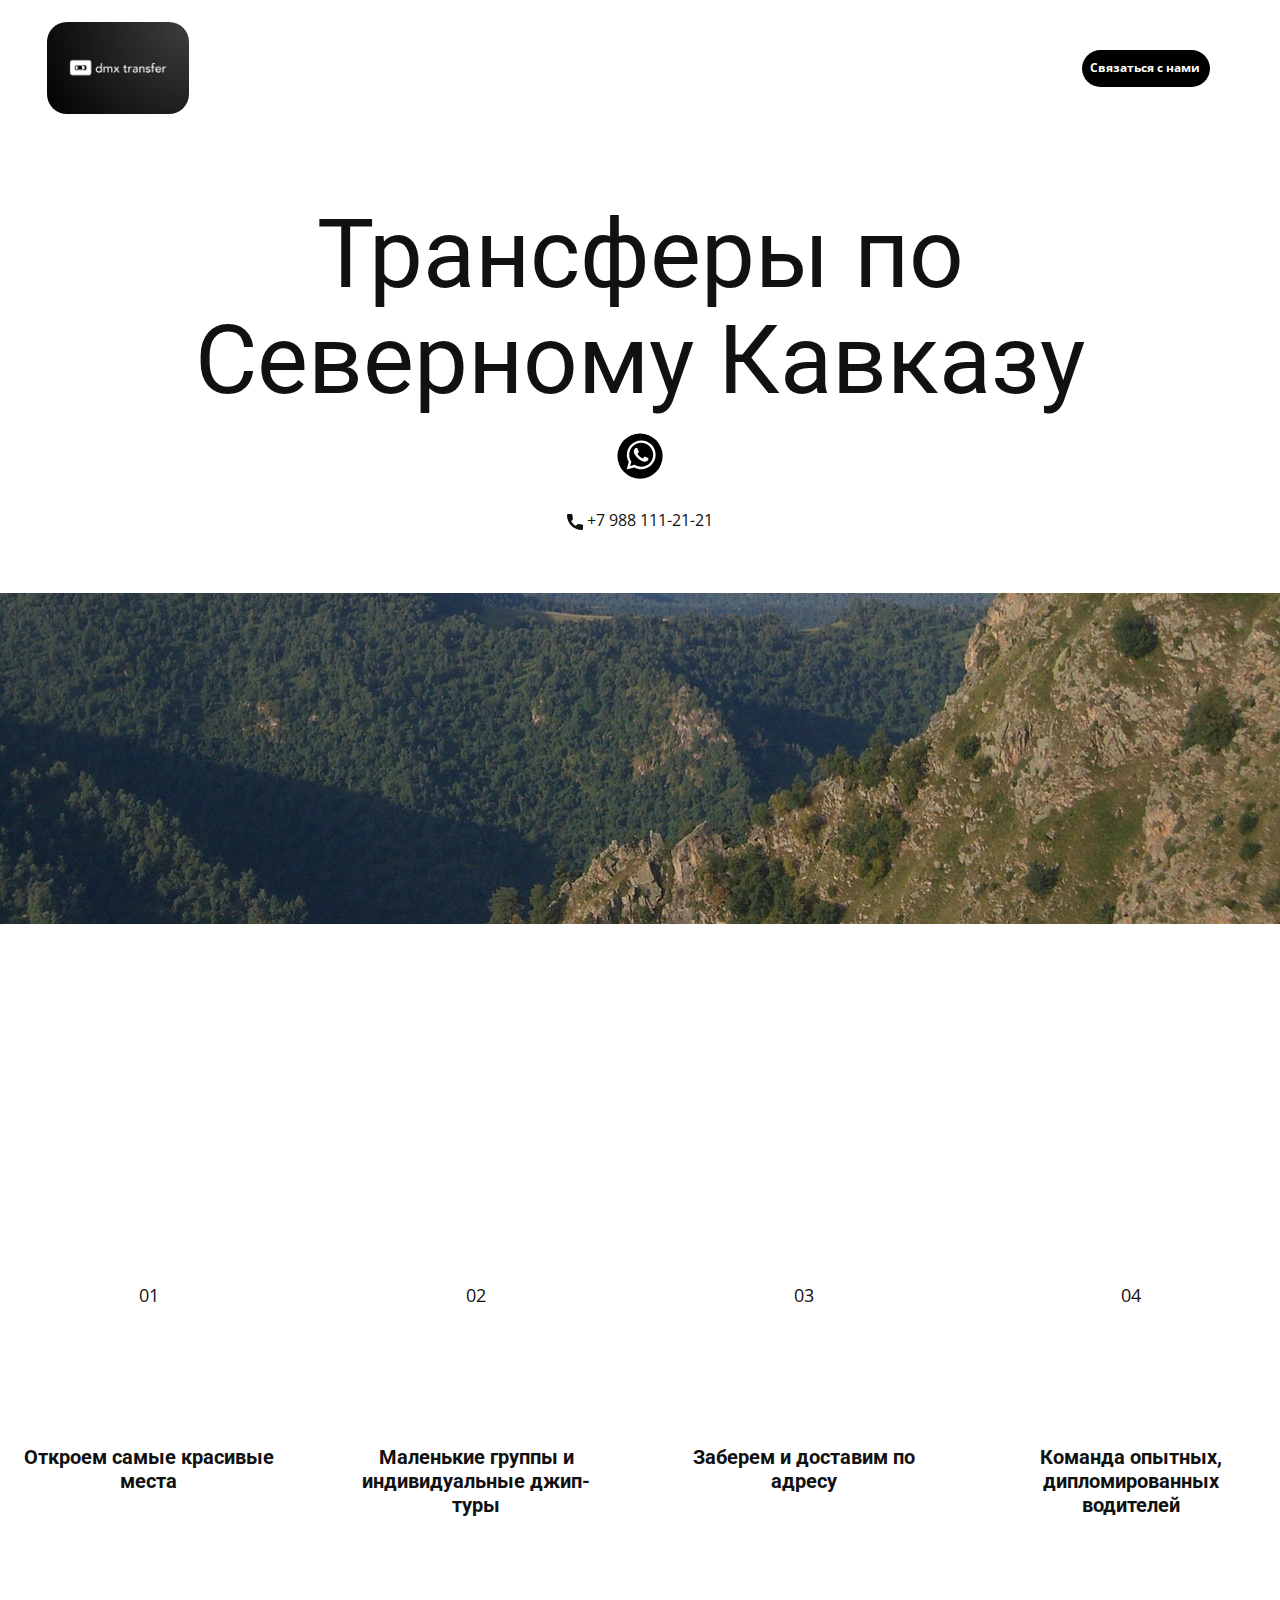
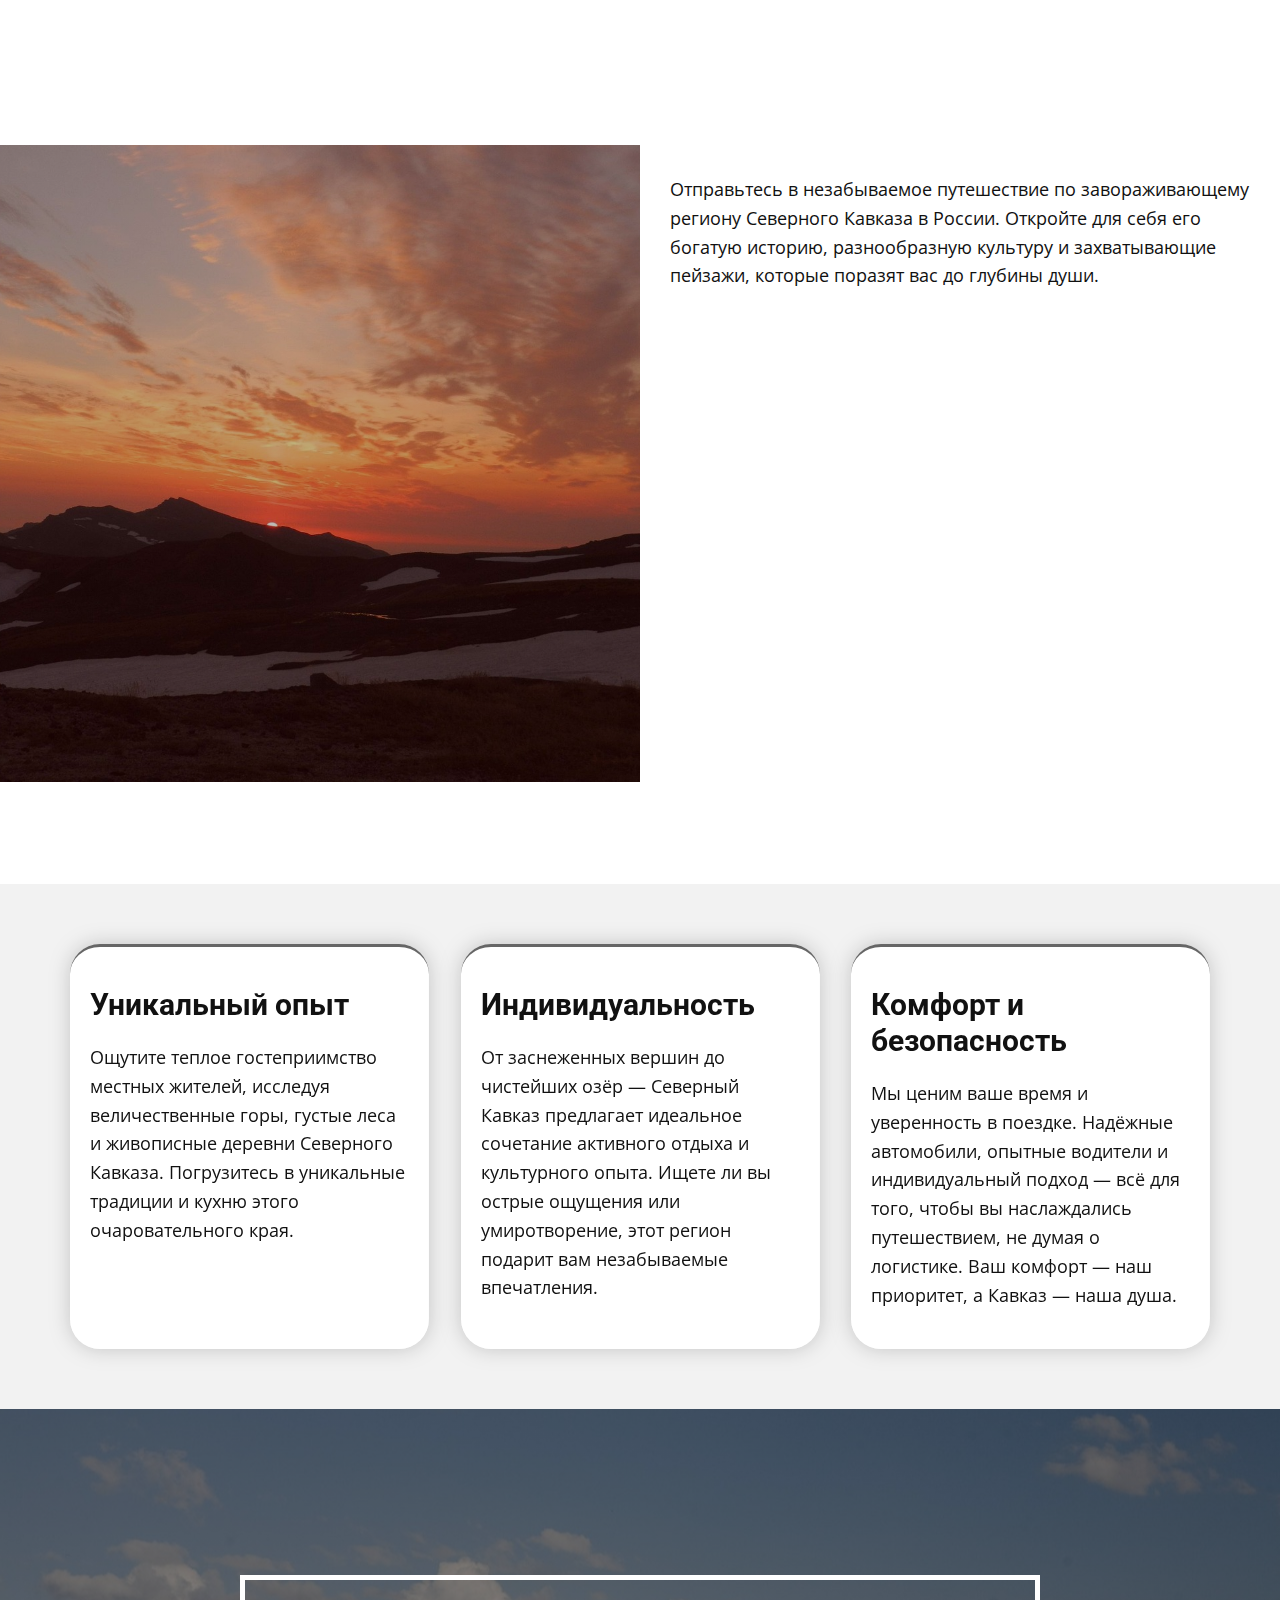
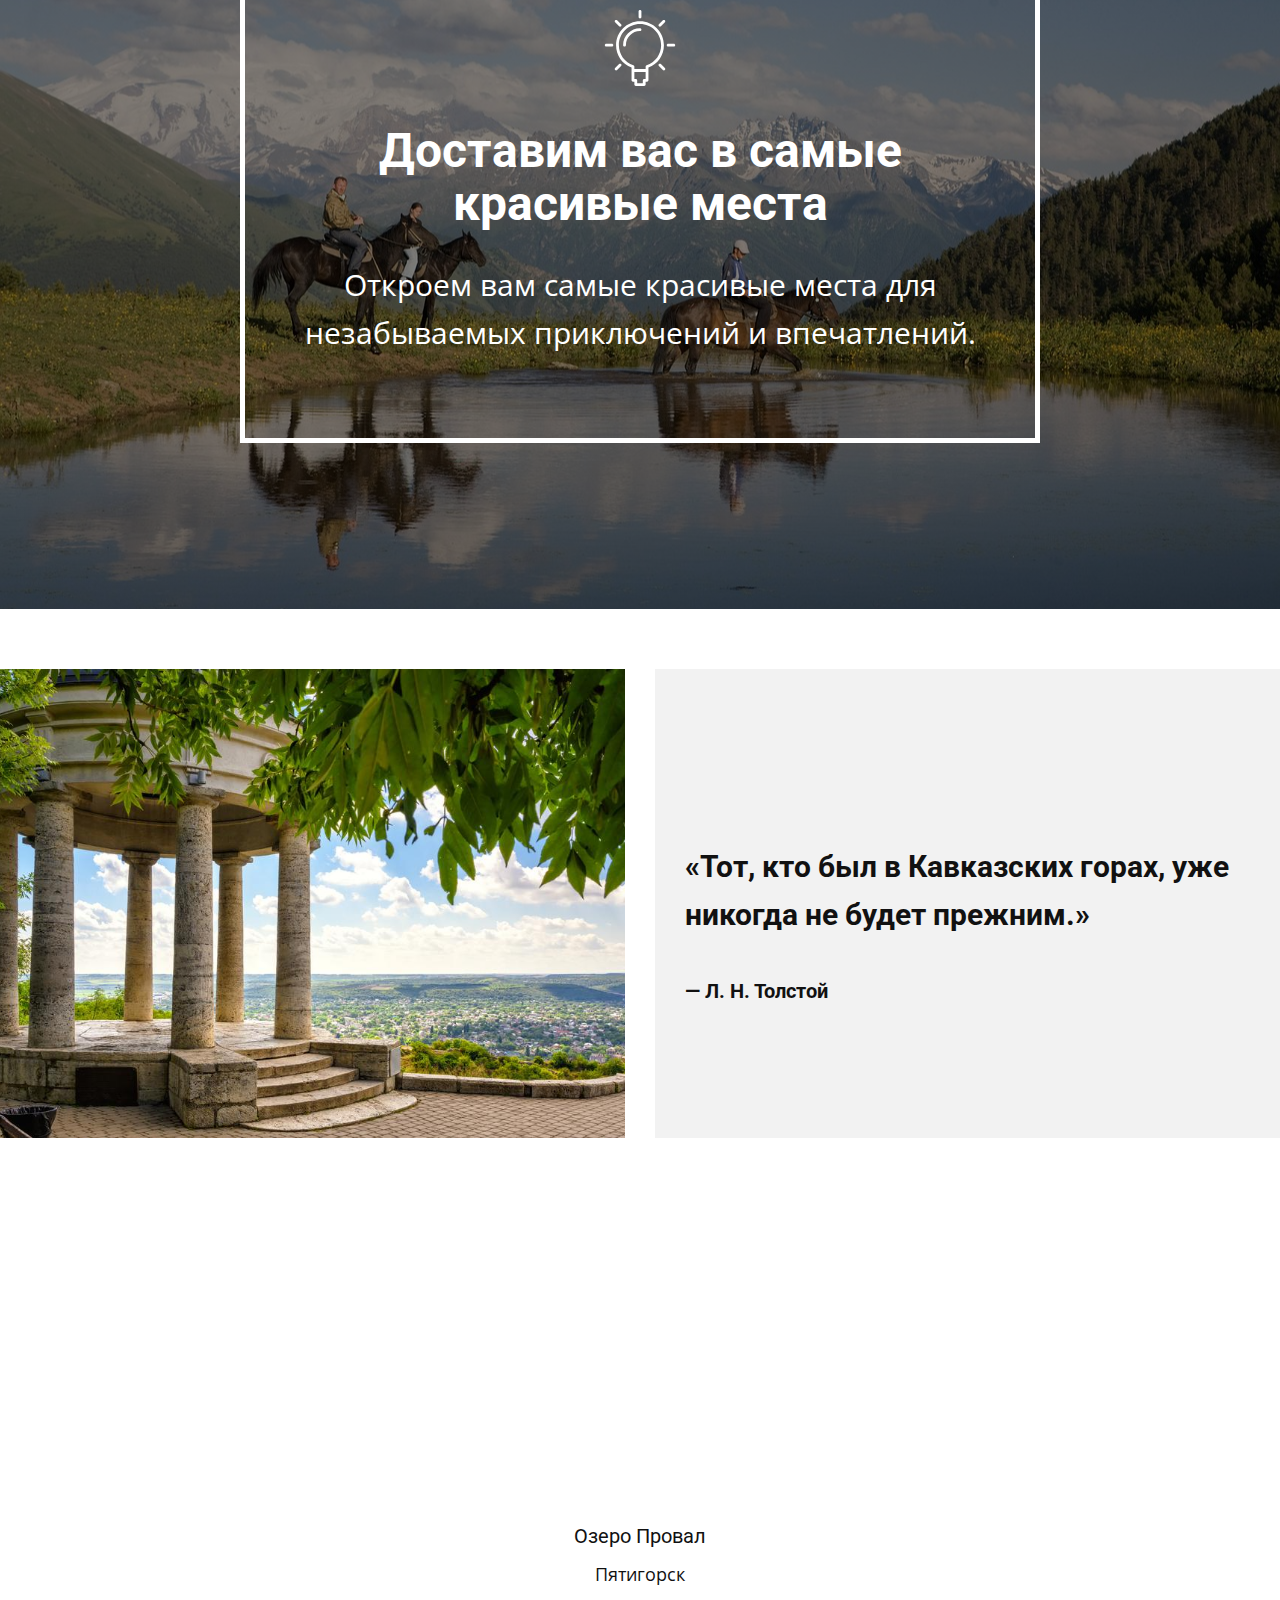
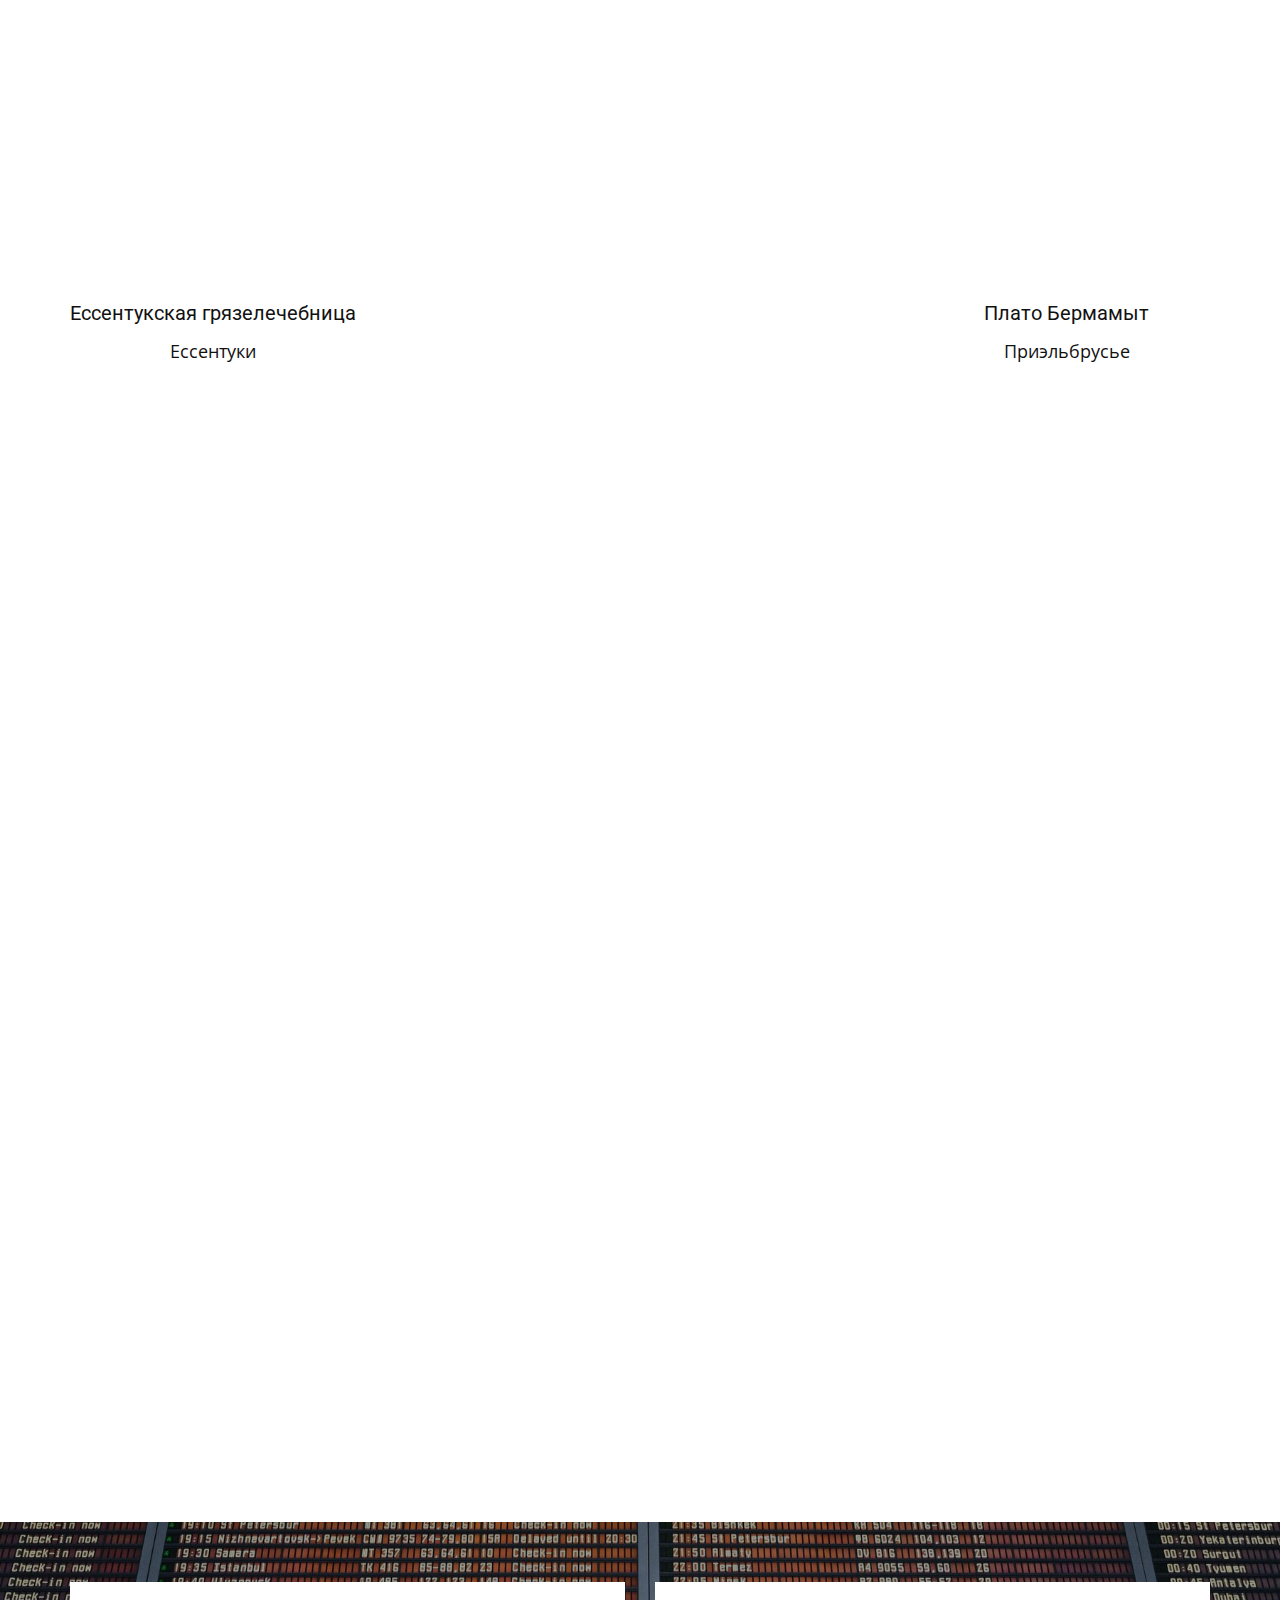
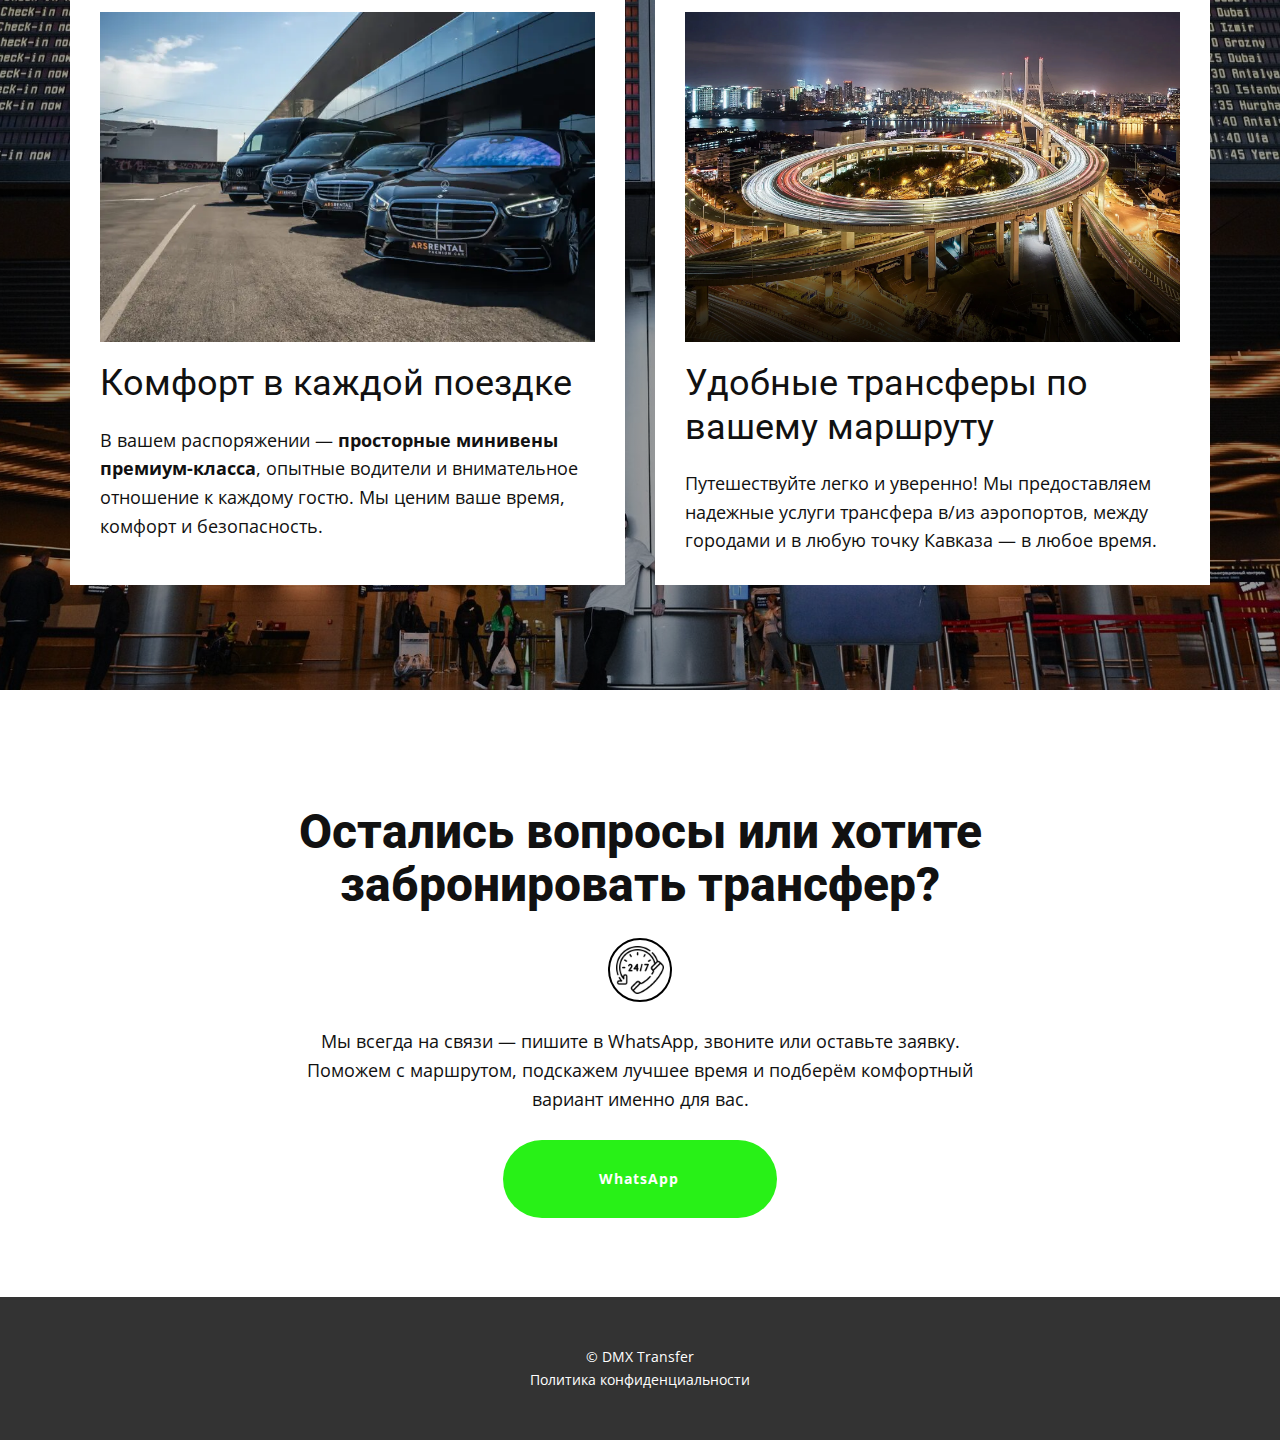
<file: index.html>
<!DOCTYPE html>
<html style="font-size: 16px;" lang="en"><head>
    <meta name="viewport" content="width=device-width, initial-scale=1.0">
    <meta charset="utf-8">
    <meta name="keywords" content="Wilderness Journey, Mountain Exploration, Russian Frontier, Mountain Escape, Contact Us">
    <meta name="description" content="">
    <title>Page 2</title>
    <link rel="stylesheet" href="nicepage.css" media="screen">
<link rel="stylesheet" href="index.css" media="screen">
    <script class="u-script" type="text/javascript" src="jquery.js" defer=""></script>
    <script class="u-script" type="text/javascript" src="nicepage.js" defer=""></script>
    <meta name="generator" content="Nicepage 7.11.4, nicepage.com">
    
    
    
    
    
    
    
    
    
    
    
    
    
    
    <link id="u-theme-google-font" rel="stylesheet" href="https://fonts.googleapis.com/css?family=Roboto:100,100i,200,200i,300,300i,400,400i,500,500i,600,600i,700,700i,800,800i,900,900i|Open+Sans:300,300i,400,400i,500,500i,600,600i,700,700i,800,800i">
    <script type="application/ld+json">{
		"@context": "http://schema.org",
		"@type": "Organization",
		"name": ""
}</script>
    <meta name="theme-color" content="#478ac9">
    <meta property="og:title" content="Page 2">
    <meta property="og:type" content="website">
  <meta data-intl-tel-input-cdn-path="intlTelInput/"></head>
  <body data-home-page="Page-2.html" data-home-page-title="Page 2" data-path-to-root="./" data-include-products="false" class="u-body u-clearfix u-xl-mode" data-lang="en"><header class="u-clearfix u-header u-white u-header" id="header"><div class="u-clearfix u-sheet u-valign-middle-lg u-valign-middle-md u-valign-middle-sm u-valign-middle-xs u-sheet-1">
        <img class="u-image u-image-round u-radius u-image-1" src="images/Screenshot2025-07-21at17.32.21.png" alt="" data-image-width="1272" data-image-height="822">
        <a href="./#sec-5d91" data-page-id="2871502693" class="u-border-none u-btn u-btn-round u-button-style u-gradient u-hover-palette-1-base u-none u-radius u-text-body-alt-color u-text-hover-palette-3-base u-btn-1"> Связаться с нами</a>
      </div></header> 
    <section class="u-clearfix u-valign-middle-lg u-valign-middle-sm u-valign-middle-xs u-section-1" id="sec-f49f">
      <div class="u-clearfix u-sheet u-valign-middle u-sheet-1">
        <h1 class="u-align-center u-text u-text-1" data-animation-name="customAnimationIn" data-animation-duration="2000" data-animation-delay="0"> Трансферы по Северному Кавказу</h1>
        <div class="u-social-icons u-social-icons-1">
          <a class="u-social-url" target="_blank" data-type="Whatsapp" title="Whatsapp" href=""><span class="u-icon u-social-icon u-social-whatsapp u-text-black u-icon-1"><svg class="u-svg-link" preserveAspectRatio="xMidYMin slice" viewBox="0 0 112 112" style=""><use xlink:href="#svg-bbf2"></use></svg><svg class="u-svg-content" viewBox="0 0 112 112" x="0" y="0" id="svg-bbf2"><circle fill="currentColor" cx="56.1" cy="56.1" r="55"></circle><path fill="#FFFFFF" d="M83.8,28.3C77.2,21.7,68.4,18,59,18c-19.3,0-35.1,15.7-35.1,35.1c0,6.2,1.6,12.2,4.7,17.5l-5,18.2L42.2,84
	c5.1,2.8,10.9,4.3,16.8,4.3h0l0,0c19.3,0,35.1-15.7,35.1-35.1C94.1,43.8,90.5,35,83.8,28.3 M59,82.3L59,82.3
	c-5.2,0-10.4-1.4-14.9-4.1l-1.1-0.6l-11,2.9L35,69.8l-0.7-1.1c-2.9-4.6-4.5-10-4.5-15.5C29.8,37,42.9,24,59,24
	c7.8,0,15.1,3,20.6,8.6c5.5,5.5,8.5,12.8,8.5,20.6C88.2,69.2,75.1,82.3,59,82.3 M75,60.5c-0.9-0.4-5.2-2.6-6-2.9
	c-0.8-0.3-1.4-0.4-2,0.4s-2.3,2.9-2.8,3.4c-0.5,0.6-1,0.7-1.9,0.2c-0.9-0.4-3.7-1.4-7.1-4.4c-2.6-2.3-4.4-5.2-4.9-6.1
	c-0.5-0.9-0.1-1.4,0.4-1.8c0.4-0.4,0.9-1,1.3-1.5c0.4-0.5,0.6-0.9,0.9-1.5c0.3-0.6,0.1-1.1-0.1-1.5c-0.2-0.4-2-4.8-2.7-6.5
	c-0.7-1.7-1.4-1.5-2-1.5c-0.5,0-1.1,0-1.7,0c-0.6,0-1.5,0.2-2.3,1.1c-0.8,0.9-3.1,3-3.1,7.3c0,4.3,3.1,8.5,3.6,9.1
	c0.4,0.6,6.2,9.4,15,13.2c2.1,0.9,3.7,1.4,5,1.8c2.1,0.7,4,0.6,5.5,0.3c1.7-0.3,5.2-2.1,5.9-4.2c0.7-2,0.7-3.8,0.5-4.2
	C76.5,61.1,75.9,60.9,75,60.5"></path></svg></span>
          </a>
        </div>
        <a href="" class="u-active-none u-btn u-btn-rectangle u-button-style u-hover-none u-none u-btn-1"><span class="u-icon"><svg class="u-svg-content" viewBox="0 0 405.333 405.333" x="0px" y="0px" style="width: 1em; height: 1em;"><path d="M373.333,266.88c-25.003,0-49.493-3.904-72.704-11.563c-11.328-3.904-24.192-0.896-31.637,6.699l-46.016,34.752    c-52.8-28.181-86.592-61.952-114.389-114.368l33.813-44.928c8.512-8.512,11.563-20.971,7.915-32.64    C142.592,81.472,138.667,56.96,138.667,32c0-17.643-14.357-32-32-32H32C14.357,0,0,14.357,0,32    c0,205.845,167.488,373.333,373.333,373.333c17.643,0,32-14.357,32-32V298.88C405.333,281.237,390.976,266.88,373.333,266.88z"></path></svg></span>&nbsp;​+7 988 111-21-21
        </a>
      </div>
    </section>
    <section class="skrollable u-clearfix u-container-align-center u-image u-parallax u-section-2" id="sec-1631" data-image-width="1280" data-image-height="960">
      <div class="u-clearfix u-sheet u-sheet-1"></div>
    </section>
    <section class="u-clearfix u-section-3" id="sec-f9fe">
      <div class="u-expanded-width u-list u-list-1">
        <div class="u-repeater u-repeater-1">
          <div class="u-container-style u-custom-item u-list-item u-repeater-item u-white u-list-item-1">
            <div class="u-container-layout u-similar-container u-container-layout-1">
              <p class="u-align-center u-text u-text-default u-text-1">01</p><span class="u-file-icon u-icon u-icon-1" data-animation-name="customAnimationIn" data-animation-duration="1000"><img src="images/9186248.png" alt=""></span>
              <h5 class="u-align-center u-text u-text-2"> Откроем самые красивые места</h5>
            </div>
          </div>
          <div class="u-container-style u-custom-item u-list-item u-repeater-item u-white u-list-item-2">
            <div class="u-container-layout u-similar-container u-container-layout-2">
              <p class="u-align-center u-text u-text-default u-text-3">02</p><span class="u-file-icon u-icon u-text-grey-40 u-icon-2" data-animation-name="customAnimationIn" data-animation-duration="2000" data-animation-delay="0"><img src="images/681443-e751e995.png" alt=""></span>
              <h5 class="u-align-center u-text u-text-4"> Маленькие группы и индивидуальные джип-туры</h5>
            </div>
          </div>
          <div class="u-container-style u-custom-item u-list-item u-repeater-item u-white u-list-item-3">
            <div class="u-container-layout u-similar-container u-container-layout-3">
              <p class="u-align-center u-text u-text-default u-text-5">03</p><span class="u-file-icon u-icon u-icon-3" data-animation-name="customAnimationIn" data-animation-duration="1000"><img src="images/855003.png" alt=""></span>
              <h5 class="u-align-center u-text u-text-6"> Заберем и доставим по адресу</h5>
            </div>
          </div>
          <div class="u-container-style u-custom-item u-list-item u-repeater-item">
            <div class="u-container-layout u-similar-container u-container-layout-4">
              <p class="u-align-center u-text u-text-default u-text-7">04</p><span class="u-file-icon u-icon u-icon-4" data-animation-name="customAnimationIn" data-animation-duration="1000"><img src="images/1851036.png" alt=""></span>
              <h5 class="u-align-center u-text u-text-8"> Команда опытных, дипломированных водителей</h5>
            </div>
          </div>
        </div>
      </div>
    </section>
    <section class="u-clearfix u-valign-middle u-section-4" id="sec-e40f">
      <div class="data-layout-selected u-clearfix u-expanded-width u-layout-wrap u-layout-wrap-1">
        <div class="u-layout">
          <div class="u-layout-row">
            <div class="u-container-style u-image u-layout-cell u-shading u-size-30 u-image-1" data-image-width="1280" data-image-height="960">
              <div class="u-container-layout u-valign-middle-lg u-valign-middle-md u-valign-middle-sm u-valign-middle-xs u-container-layout-1">
                <h2 class="u-text u-text-1" data-animation-name="customAnimationIn" data-animation-duration="2000" data-animation-delay="0"><span class="u-icon"></span>Поездки по самым красивым местам Северного Кавказа. 
                </h2>
              </div>
            </div>
            <div class="u-container-style u-layout-cell u-size-30 u-layout-cell-2">
              <div class="u-container-layout u-valign-middle-lg u-valign-middle-md u-valign-middle-sm u-valign-middle-xs u-container-layout-2">
                <p class="u-text u-text-default u-text-2"> Отправьтесь в незабываемое путешествие по завораживающему региону Северного Кавказа в России. Откройте для себя его богатую историю, разнообразную культуру и захватывающие пейзажи, которые поразят вас до глубины души. </p>
                <img class="u-image u-image-contain u-image-default u-image-2" src="images/63dc6d4f6f27bb6655a98d662b20c66ef52dfc21f0b1f1da9e1779bfbd23c8e498c10bc4c099252573bd1c713e1dfd09cbe4625523cac86dbd44c2_1280.jpg" alt="" data-image-width="1280" data-image-height="853" data-animation-name="customAnimationIn" data-animation-duration="2000" data-animation-delay="0">
                <img class="u-image u-image-contain u-image-default u-image-3" src="images/9dd76e25f5a512e25d0390936b87c7a7017293cbecdd7dd7ab33b674e946df72b6c098deed2fe3618d1c7de9f0296d5345b83881a4cd3991bd85f0_1280.jpg" alt="" data-image-width="1280" data-image-height="850" data-animation-name="customAnimationIn" data-animation-duration="2000" data-animation-delay="0">
                <img class="u-image u-image-contain u-image-default u-image-4" src="images/4aed5836898edf437b1c7534c63913a5d861b741ea7ac03ad5ebb03656d8831acd66d44384640565aebb0e5c315cfb1c6214892f524576c006433d_1280.jpg" alt="" data-image-width="1280" data-image-height="853" data-animation-name="customAnimationIn" data-animation-duration="2000" data-animation-delay="0">
              </div>
            </div>
          </div>
        </div>
      </div>
    </section>
    <section class="u-align-center u-clearfix u-container-align-center u-grey-5 u-section-5" src="" id="sec-8cd7">
      <div class="u-clearfix u-sheet u-valign-middle u-sheet-1">
        <div class="u-expanded-width u-list u-list-1">
          <div class="u-repeater u-repeater-1">
            <div class="u-align-center u-border-3 u-border-grey-60 u-border-no-bottom u-border-no-left u-border-no-right u-container-align-center u-container-align-left u-container-style u-gradient u-hover-feature u-list-item u-radius u-repeater-item u-shape-round u-list-item-1" data-animation-name="pulse" data-animation-duration="1000" data-animation-delay="500" data-animation-direction="">
              <div class="u-container-layout u-similar-container u-valign-top-lg u-valign-top-md u-valign-top-sm u-valign-top-xs u-container-layout-1">
                <h3 class="u-align-left u-text u-text-1"> Уникальный опыт</h3>
                <p class="u-align-left u-text u-text-2"> Ощутите теплое гостеприимство местных жителей, исследуя величественные горы, густые леса и живописные деревни Северного Кавказа. Погрузитесь в уникальные традиции и кухню этого очаровательного края.</p>
              </div>
            </div>
            <div class="u-align-center u-border-3 u-border-grey-60 u-border-no-bottom u-border-no-left u-border-no-right u-container-align-center u-container-align-left u-container-style u-gradient u-hover-feature u-list-item u-radius u-repeater-item u-shape-round u-list-item-2" data-animation-name="pulse" data-animation-duration="1000" data-animation-direction="">
              <div class="u-container-layout u-similar-container u-valign-top-lg u-valign-top-md u-valign-top-sm u-valign-top-xs u-container-layout-2">
                <h3 class="u-align-left u-text u-text-3"> Индивидуальность</h3>
                <p class="u-align-left u-text u-text-4"> От заснеженных вершин до чистейших озёр — Северный Кавказ предлагает идеальное сочетание активного отдыха и культурного опыта. Ищете ли вы острые ощущения или умиротворение, этот регион подарит вам незабываемые впечатления.</p>
              </div>
            </div>
            <div class="u-align-center u-border-3 u-border-grey-60 u-border-no-bottom u-border-no-left u-border-no-right u-container-align-center u-container-align-left u-container-style u-gradient u-hover-feature u-list-item u-radius u-repeater-item u-shape-round u-list-item-3" data-animation-name="pulse" data-animation-duration="1000" data-animation-direction="">
              <div class="u-container-layout u-similar-container u-valign-top-lg u-valign-top-md u-valign-top-sm u-valign-top-xs u-container-layout-3">
                <h3 class="u-align-left u-text u-text-5"><b>Комфорт и безопасность</b>
                </h3>
                <p class="u-align-left u-text u-text-6"> Мы ценим ваше время и уверенность в поездке. Надёжные автомобили, опытные водители и индивидуальный подход — всё для того, чтобы вы наслаждались путешествием, не думая о логистике.
Ваш комфорт — наш приоритет, а Кавказ — наша душа. </p>
              </div>
            </div>
          </div>
        </div>
      </div>
      
      
      
    </section>
    <section class="u-align-center u-clearfix u-container-align-center u-image u-shading u-section-6" id="block-1" data-image-width="1280" data-image-height="853">
      <div class="u-clearfix u-sheet u-valign-middle u-sheet-1">
        <div class="u-align-left u-border-5 u-border-white u-container-align-center u-container-align-left u-container-style u-group u-group-1">
          <div class="u-container-layout u-valign-middle-lg u-valign-middle-md u-valign-middle-sm u-valign-middle-xs u-container-layout-1"><span class="u-align-center u-icon u-icon-circle u-text-white u-icon-1"><svg class="u-svg-link" preserveAspectRatio="xMidYMin slice" viewBox="0 0 54 54" style=""><use xlink:href="#svg-4268"></use></svg><svg class="u-svg-content" viewBox="0 0 54 54" x="0px" y="0px" id="svg-4268" style="enable-background:new 0 0 54 54;"><g><path d="M27,8c-9.374,0-17,7.626-17,17c0,7.112,4.391,13.412,11,15.9V50c0,0.553,0.447,1,1,1h1v2c0,0.553,0.447,1,1,1h6
		c0.553,0,1-0.447,1-1v-2h1c0.553,0,1-0.447,1-1v-9.1c6.609-2.488,11-8.788,11-15.9C44,15.626,36.374,8,27,8z M30,49
		c-0.553,0-1,0.447-1,1v2h-4v-2c0-0.553-0.447-1-1-1h-1v-5h8v5H30z M31.688,39.242C31.277,39.377,31,39.761,31,40.192V42h-8v-1.808
		c0-0.432-0.277-0.815-0.688-0.95C16.145,37.214,12,31.49,12,25c0-8.271,6.729-15,15-15s15,6.729,15,15
		C42,31.49,37.855,37.214,31.688,39.242z"></path><path d="M27,6c0.553,0,1-0.447,1-1V1c0-0.553-0.447-1-1-1s-1,0.447-1,1v4C26,5.553,26.447,6,27,6z"></path><path d="M51,24h-4c-0.553,0-1,0.447-1,1s0.447,1,1,1h4c0.553,0,1-0.447,1-1S51.553,24,51,24z"></path><path d="M7,24H3c-0.553,0-1,0.447-1,1s0.447,1,1,1h4c0.553,0,1-0.447,1-1S7.553,24,7,24z"></path><path d="M43.264,7.322l-2.828,2.828c-0.391,0.391-0.391,1.023,0,1.414c0.195,0.195,0.451,0.293,0.707,0.293
		s0.512-0.098,0.707-0.293l2.828-2.828c0.391-0.391,0.391-1.023,0-1.414S43.654,6.932,43.264,7.322z"></path><path d="M12.15,38.436l-2.828,2.828c-0.391,0.391-0.391,1.023,0,1.414c0.195,0.195,0.451,0.293,0.707,0.293
		s0.512-0.098,0.707-0.293l2.828-2.828c0.391-0.391,0.391-1.023,0-1.414S12.541,38.045,12.15,38.436z"></path><path d="M41.85,38.436c-0.391-0.391-1.023-0.391-1.414,0s-0.391,1.023,0,1.414l2.828,2.828c0.195,0.195,0.451,0.293,0.707,0.293
		s0.512-0.098,0.707-0.293c0.391-0.391,0.391-1.023,0-1.414L41.85,38.436z"></path><path d="M12.15,11.564c0.195,0.195,0.451,0.293,0.707,0.293s0.512-0.098,0.707-0.293c0.391-0.391,0.391-1.023,0-1.414l-2.828-2.828
		c-0.391-0.391-1.023-0.391-1.414,0s-0.391,1.023,0,1.414L12.15,11.564z"></path><path d="M27,13c-6.617,0-12,5.383-12,12c0,0.553,0.447,1,1,1s1-0.447,1-1c0-5.514,4.486-10,10-10c0.553,0,1-0.447,1-1
		S27.553,13,27,13z"></path>
</g></svg></span>
            <h2 class="u-align-center u-text u-text-default u-text-1">Доставим вас в самые красивые места</h2>
            <p class="u-align-center u-text u-text-2">Откроем вам самые красивые места для незабываемых приключений и впечатлений.</p>
          </div>
        </div>
      </div>
    </section>
    <section class="u-clearfix u-container-align-center u-valign-middle-lg u-valign-middle-md u-valign-middle-sm u-valign-middle-xs u-section-7" id="sec-8c60">
      <div class="data-layout-selected u-clearfix u-expanded-width u-gutter-30 u-layout-wrap u-layout-wrap-1">
        <div class="u-layout">
          <div class="u-layout-row">
            <div class="u-container-align-center u-container-style u-image u-layout-cell u-size-30 u-image-1" data-image-width="1200" data-image-height="628">
              <div class="u-container-layout u-container-layout-1"></div>
            </div>
            <div class="u-container-style u-grey-5 u-layout-cell u-size-30 u-layout-cell-2">
              <div class="u-container-layout u-valign-middle-lg u-valign-middle-md u-valign-middle-sm u-valign-middle-xs u-container-layout-2"><span class="u-file-icon u-icon u-icon-1" data-animation-name="customAnimationIn" data-animation-duration="2000" data-animation-delay="0"><img src="images/1155628.png" alt=""></span>
                <h4 class="u-text u-text-1"><b>«Тот, кто был в Кавказских горах, уже никогда не будет прежним.»</b>
                </h4>
                <h5 class="u-text u-text-2"> — Л. Н. Толстой </h5>
              </div>
            </div>
          </div>
        </div>
      </div>
    </section>
    <section class="u-clearfix u-container-align-center u-valign-middle-lg u-valign-middle-md u-valign-middle-sm u-valign-middle-xs u-section-8" id="sec-dd81">
      <div class="data-layout-selected u-clearfix u-expanded-width u-gutter-0 u-layout-spacing-vertical u-layout-wrap u-layout-wrap-1">
        <div class="u-layout">
          <div class="u-layout-col">
            <div class="u-size-30">
              <div class="u-layout-row">
                <div class="u-container-style u-image u-layout-cell u-left-cell u-size-20 u-image-1" data-image-width="940" data-image-height="627" data-animation-name="customAnimationIn" data-animation-duration="2000" data-animation-delay="0">
                  <div class="u-container-layout"></div>
                </div>
                <div class="u-container-align-center u-container-style u-layout-cell u-shape-rectangle u-size-20 u-layout-cell-2">
                  <div class="u-container-layout u-valign-middle u-container-layout-2">
                    <h5 class="u-align-center u-text u-text-1">Озеро Провал</h5>
                    <p class="u-align-center u-text u-text-2">Пятигорск</p>
                  </div>
                </div>
                <div class="u-container-style u-image u-layout-cell u-right-cell u-size-20 u-image-2" data-image-width="940" data-image-height="609" data-animation-name="customAnimationIn" data-animation-duration="2000" data-animation-delay="0">
                  <div class="u-container-layout"></div>
                </div>
              </div>
            </div>
            <div class="u-size-30">
              <div class="u-layout-row">
                <div class="u-container-align-center u-container-style u-layout-cell u-left-cell u-shape-rectangle u-size-20 u-layout-cell-4">
                  <div class="u-container-layout u-valign-middle u-container-layout-4">
                    <h5 class="u-align-center u-text u-text-3"> Ессентукская грязелечебница</h5>
                    <p class="u-align-center u-text u-text-4"> Ессентуки</p>
                  </div>
                </div>
                <div class="u-container-style u-image u-layout-cell u-size-20 u-image-3" data-image-width="940" data-image-height="627" data-animation-name="customAnimationIn" data-animation-duration="2000" data-animation-delay="0">
                  <div class="u-container-layout"></div>
                </div>
                <div class="u-container-align-center u-container-style u-layout-cell u-right-cell u-shape-rectangle u-size-20 u-layout-cell-6">
                  <div class="u-container-layout u-valign-middle u-container-layout-6">
                    <h5 class="u-align-center u-text u-text-5">Плато Бермамыт</h5>
                    <p class="u-align-center u-text u-text-6"> Приэльбрусье</p>
                  </div>
                </div>
              </div>
            </div>
          </div>
        </div>
      </div>
    </section>
    <section class="skrollable skrollable-between u-align-center u-clearfix u-image u-parallax u-shading u-section-9" id="block-2" data-image-width="900" data-image-height="506">
      <div class="u-clearfix u-sheet u-valign-middle-lg u-valign-middle-md u-valign-middle-sm u-valign-middle-xs u-sheet-1">
        <h1 class="u-align-center u-text u-text-default u-text-1"><b>Трансферы с комфортом</b>
        </h1>
        <p class="u-align-center u-large-text u-text u-text-variant u-text-2"> Путешествуйте легко и уверенно! Мы предоставляем надёжные услуги трансфера <b>в/из аэропортов</b>, <b>между городами</b> и <b>в любую точку Кавказа</b> — в любое время, по вашему маршруту.&nbsp;
        </p>
      </div>
    </section>
    <section class="u-clearfix u-section-10" id="block-3">
      <div class="u-clearfix u-sheet u-sheet-1"></div>
    </section>
    <section class="u-clearfix u-container-align-center u-image u-shading u-section-11" id="carousel_080a" data-image-width="1920" data-image-height="1080">
      <div class="u-clearfix u-sheet u-valign-middle-lg u-valign-middle-md u-valign-middle-sm u-valign-middle-xs u-sheet-1">
        <div class="u-expanded-width u-list u-list-1">
          <div class="u-repeater u-repeater-1">
            <div class="u-container-align-left u-list-item u-opacity u-opacity-0 u-repeater-item u-white u-list-item-1">
              <div class="u-container-layout u-similar-container u-valign-top-lg u-valign-top-md u-valign-top-sm u-valign-top-xs u-container-layout-1">
                <img alt="" class="u-expanded-width-lg u-expanded-width-md u-expanded-width-sm u-expanded-width-xs u-image u-image-default u-image-1" src="images/DSC05571-768x513.jpg.webp" data-image-width="768" data-image-height="513">
                <h3 class="u-align-left u-text u-text-default u-text-1">Комфорт в каждой поездке</h3>
                <p class="u-align-left u-text u-text-default u-text-2"> В вашем распоряжении — <b>просторные минивены премиум-класса</b>, опытные водители и внимательное отношение к каждому гостю. Мы ценим ваше время, комфорт и безопасность.&nbsp;
                </p>
              </div>
            </div>
            <div class="u-container-align-left u-list-item u-repeater-item u-white u-list-item-2">
              <div class="u-container-layout u-similar-container u-valign-top-lg u-valign-top-md u-valign-top-sm u-valign-top-xs u-container-layout-2">
                <img alt="" class="u-expanded-width-lg u-expanded-width-md u-expanded-width-sm u-expanded-width-xs u-image u-image-default u-image-2" src="images/orig.webp" data-image-width="2048" data-image-height="1152">
                <h3 class="u-align-left u-text u-text-default u-text-3">Удобные трансферы по вашему маршруту</h3>
                <p class="u-align-left u-text u-text-default u-text-4">Путешествуйте легко и уверенно! Мы предоставляем надежные услуги трансфера в/из аэропортов, между городами и в любую точку Кавказа — в любое время.</p>
              </div>
            </div>
          </div>
        </div>
      </div>
    </section>
    <section class="u-align-center u-clearfix u-valign-middle-lg u-valign-middle-md u-valign-middle-sm u-valign-middle-xs u-section-12" id="sec-5d91">
      <div class="u-clearfix u-sheet u-sheet-1">
        <h2 class="u-align-center u-text u-text-1"> Остались вопросы или хотите забронировать трансфер? </h2><span class="u-border-2 u-border-black u-file-icon u-icon u-icon-circle u-icon-1"><img src="images/10301438.png" alt=""></span>
        <p class="u-align-center u-text u-text-2">Мы всегда на связи — пишите в WhatsApp, звоните или оставьте заявку.
Поможем с маршрутом, подскажем лучшее время и подберём комфортный вариант именно для вас.</p>
        <a href="https://wa.me/79881112121" class="u-border-none u-btn u-btn-round u-button-style u-color-var u-hover-color-var u-radius u-btn-1">WhatsApp<span style="font-size: 1rem;"></span>
        </a>
      </div>
    </section>
    
    
    
    <footer class="u-align-center u-clearfix u-container-align-center u-footer u-grey-80 u-footer" id="footer"><div class="u-clearfix u-sheet u-sheet-1">
        <p class="u-small-text u-text u-text-variant u-text-1"> © DMX Transfer<br>Политика конфиденциальности
        </p>
      </div></footer>
  
</body></html>
</file>
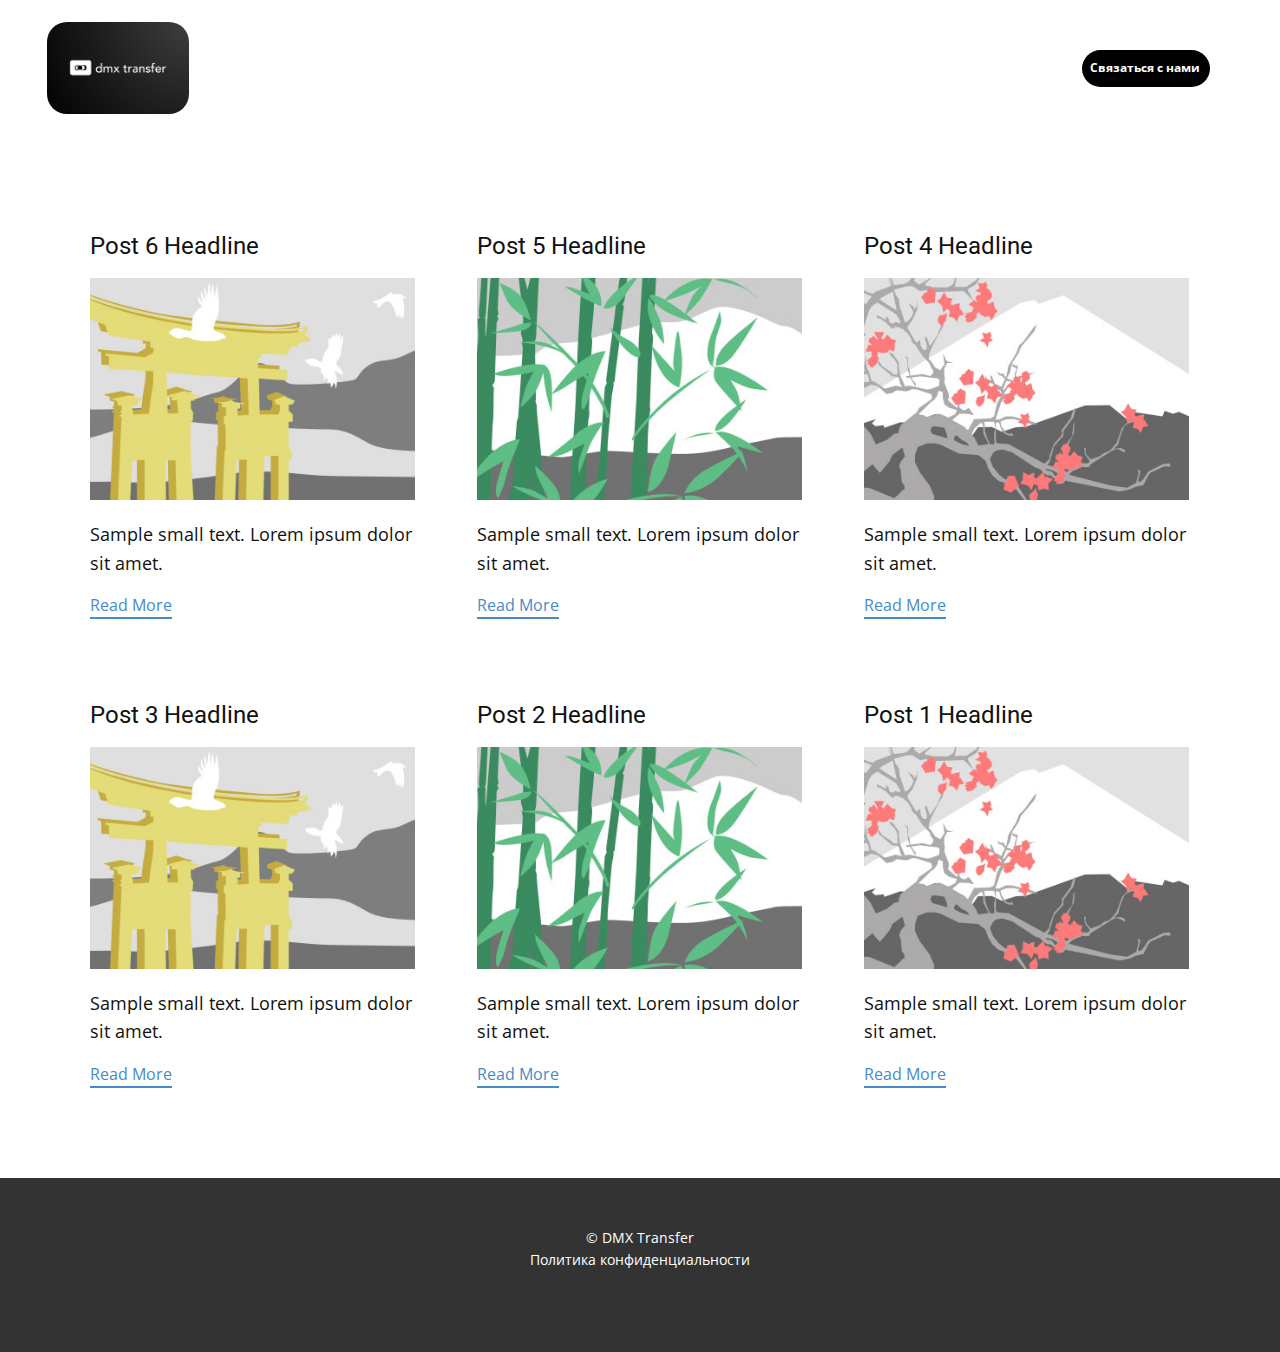
<file: blog/blog.html>
<!DOCTYPE html>
<html style="font-size: 16px;" lang="en"><head>
    <meta name="viewport" content="width=device-width, initial-scale=1.0">
    <meta charset="utf-8">
    <meta name="keywords" content="">
    <meta name="description" content="">
    <title>Blog</title>
    <link rel="stylesheet" href="../nicepage.css" media="screen">
<link rel="stylesheet" href="../Blog-Template.css" media="screen">
    <script class="u-script" type="text/javascript" src="../jquery.js" defer=""></script>
    <script class="u-script" type="text/javascript" src="../nicepage.js" defer=""></script>
    <meta name="generator" content="Nicepage 7.11.4, nicepage.com">
    
    
    
    <link id="u-theme-google-font" rel="stylesheet" href="https://fonts.googleapis.com/css?family=Roboto:100,100i,200,200i,300,300i,400,400i,500,500i,600,600i,700,700i,800,800i,900,900i|Open+Sans:300,300i,400,400i,500,500i,600,600i,700,700i,800,800i">
    <script type="application/ld+json">{
		"@context": "http://schema.org",
		"@type": "Organization",
		"name": ""
}</script>
    <meta name="theme-color" content="#478ac9">
  <meta data-intl-tel-input-cdn-path="intlTelInput/"></head>
  <body data-path-to-root="../" data-include-products="false" class="u-body u-xl-mode" data-lang="en"><header class="u-clearfix u-header u-white u-header" id="header"><div class="u-clearfix u-sheet u-valign-middle-lg u-valign-middle-md u-valign-middle-sm u-valign-middle-xs u-sheet-1">
        <img class="u-image u-image-round u-radius u-image-1" src="../images/Screenshot2025-07-21at17.32.21.png" alt="" data-image-width="1272" data-image-height="822">
        <a href="../#sec-5d91" data-page-id="2871502693" class="u-border-none u-btn u-btn-round u-button-style u-gradient u-hover-palette-1-base u-none u-radius u-text-body-alt-color u-text-hover-palette-3-base u-btn-1"> Связаться с нами</a>
      </div></header>
    <section class="u-clearfix u-section-1" id="block-1">
      <div class="u-clearfix u-sheet u-valign-middle u-sheet-1"><!--blog--><!--blog_options_json--><!--{"type":"Recent","source":"","tags":"","count":""}--><!--/blog_options_json-->
        <div class="u-blog u-expanded-width u-repeater u-repeater-1" data-blog-id="blog-1"><!--blog_post-->
          <div class="u-blog-post u-container-style u-repeater-item u-white u-repeater-item-1">
            <div class="u-container-layout u-similar-container u-valign-top u-container-layout-1"><!--blog_post_header-->
              <h4 class="u-blog-control u-text u-text-1">
                <a class="u-post-header-link" href="../blog/post-5.html">Post 6 Headline</a>
              </h4><!--/blog_post_header--><!--blog_post_image-->
              <img alt="" class="u-blog-control u-expanded-width u-image u-image-default u-image-1" src="../images/8ad73f3c.jpeg" data-href="../blog/post-5.html"><!--/blog_post_image--><!--blog_post_content-->
              <div class="u-blog-control u-post-content u-text u-text-2 fr-view">Sample small text. Lorem ipsum dolor sit amet.</div><!--/blog_post_content--><!--blog_post_readmore-->
              <a href="../blog/post-5.html" class="u-blog-control u-border-2 u-border-palette-1-base u-btn u-btn-rectangle u-button-style u-none u-btn-1"><!--blog_post_readmore_content--><!--options_json--><!--{"content":"","defaultValue":"Read More"}--><!--/options_json-->Read More<!--/blog_post_readmore_content--></a><!--/blog_post_readmore-->
            </div>
          </div><div class="u-blog-post u-container-style u-repeater-item u-video-cover u-white">
            <div class="u-container-layout u-similar-container u-valign-top u-container-layout-2"><!--blog_post_header-->
              <h4 class="u-blog-control u-text u-text-3">
                <a class="u-post-header-link" href="../blog/post-4.html">Post 5 Headline</a>
              </h4><!--/blog_post_header--><!--blog_post_image-->
              <img alt="" class="u-blog-control u-expanded-width u-image u-image-default u-image-2" src="../images/68f64b9d.jpeg" data-href="../blog/post-4.html"><!--/blog_post_image--><!--blog_post_content-->
              <div class="u-blog-control u-post-content u-text u-text-4 fr-view">Sample small text. Lorem ipsum dolor sit amet.</div><!--/blog_post_content--><!--blog_post_readmore-->
              <a href="../blog/post-4.html" class="u-blog-control u-border-2 u-border-palette-1-base u-btn u-btn-rectangle u-button-style u-none u-btn-2"><!--blog_post_readmore_content--><!--options_json--><!--{"content":"","defaultValue":"Read More"}--><!--/options_json-->Read More<!--/blog_post_readmore_content--></a><!--/blog_post_readmore-->
            </div>
          </div><div class="u-blog-post u-container-style u-repeater-item u-video-cover u-white">
            <div class="u-container-layout u-similar-container u-valign-top u-container-layout-3"><!--blog_post_header-->
              <h4 class="u-blog-control u-text u-text-5">
                <a class="u-post-header-link" href="../blog/post-3.html">Post 4 Headline</a>
              </h4><!--/blog_post_header--><!--blog_post_image-->
              <img alt="" class="u-blog-control u-expanded-width u-image u-image-default u-image-3" src="../images/0fd3416c.jpeg" data-href="../blog/post-3.html"><!--/blog_post_image--><!--blog_post_content-->
              <div class="u-blog-control u-post-content u-text u-text-6 fr-view">Sample small text. Lorem ipsum dolor sit amet.</div><!--/blog_post_content--><!--blog_post_readmore-->
              <a href="../blog/post-3.html" class="u-blog-control u-border-2 u-border-palette-1-base u-btn u-btn-rectangle u-button-style u-none u-btn-3"><!--blog_post_readmore_content--><!--options_json--><!--{"content":"","defaultValue":"Read More"}--><!--/options_json-->Read More<!--/blog_post_readmore_content--></a><!--/blog_post_readmore-->
            </div>
          </div><div class="u-blog-post u-container-style u-repeater-item u-white u-repeater-item-1">
            <div class="u-container-layout u-similar-container u-valign-top u-container-layout-1"><!--blog_post_header-->
              <h4 class="u-blog-control u-text u-text-1">
                <a class="u-post-header-link" href="../blog/post-2.html">Post 3 Headline</a>
              </h4><!--/blog_post_header--><!--blog_post_image-->
              <img alt="" class="u-blog-control u-expanded-width u-image u-image-default u-image-1" src="../images/8ad73f3c.jpeg" data-href="../blog/post-2.html"><!--/blog_post_image--><!--blog_post_content-->
              <div class="u-blog-control u-post-content u-text u-text-2 fr-view">Sample small text. Lorem ipsum dolor sit amet.</div><!--/blog_post_content--><!--blog_post_readmore-->
              <a href="../blog/post-2.html" class="u-blog-control u-border-2 u-border-palette-1-base u-btn u-btn-rectangle u-button-style u-none u-btn-1"><!--blog_post_readmore_content--><!--options_json--><!--{"content":"","defaultValue":"Read More"}--><!--/options_json-->Read More<!--/blog_post_readmore_content--></a><!--/blog_post_readmore-->
            </div>
          </div><div class="u-blog-post u-container-style u-repeater-item u-video-cover u-white">
            <div class="u-container-layout u-similar-container u-valign-top u-container-layout-2"><!--blog_post_header-->
              <h4 class="u-blog-control u-text u-text-3">
                <a class="u-post-header-link" href="../blog/post-1.html">Post 2 Headline</a>
              </h4><!--/blog_post_header--><!--blog_post_image-->
              <img alt="" class="u-blog-control u-expanded-width u-image u-image-default u-image-2" src="../images/68f64b9d.jpeg" data-href="../blog/post-1.html"><!--/blog_post_image--><!--blog_post_content-->
              <div class="u-blog-control u-post-content u-text u-text-4 fr-view">Sample small text. Lorem ipsum dolor sit amet.</div><!--/blog_post_content--><!--blog_post_readmore-->
              <a href="../blog/post-1.html" class="u-blog-control u-border-2 u-border-palette-1-base u-btn u-btn-rectangle u-button-style u-none u-btn-2"><!--blog_post_readmore_content--><!--options_json--><!--{"content":"","defaultValue":"Read More"}--><!--/options_json-->Read More<!--/blog_post_readmore_content--></a><!--/blog_post_readmore-->
            </div>
          </div><div class="u-blog-post u-container-style u-repeater-item u-video-cover u-white">
            <div class="u-container-layout u-similar-container u-valign-top u-container-layout-3"><!--blog_post_header-->
              <h4 class="u-blog-control u-text u-text-5">
                <a class="u-post-header-link" href="../blog/post.html">Post 1 Headline</a>
              </h4><!--/blog_post_header--><!--blog_post_image-->
              <img alt="" class="u-blog-control u-expanded-width u-image u-image-default u-image-3" src="../images/0fd3416c.jpeg" data-href="../blog/post.html"><!--/blog_post_image--><!--blog_post_content-->
              <div class="u-blog-control u-post-content u-text u-text-6 fr-view">Sample small text. Lorem ipsum dolor sit amet.</div><!--/blog_post_content--><!--blog_post_readmore-->
              <a href="../blog/post.html" class="u-blog-control u-border-2 u-border-palette-1-base u-btn u-btn-rectangle u-button-style u-none u-btn-3"><!--blog_post_readmore_content--><!--options_json--><!--{"content":"","defaultValue":"Read More"}--><!--/options_json-->Read More<!--/blog_post_readmore_content--></a><!--/blog_post_readmore-->
            </div>
          </div><!--/blog_post--><!--blog_post-->
          <!--/blog_post--><!--blog_post-->
          <!--/blog_post-->
        </div><!--/blog-->
      </div>
    </section>
    
    
    
    <footer class="u-align-center u-clearfix u-container-align-center u-footer u-grey-80 u-footer" id="footer"><div class="u-clearfix u-sheet u-sheet-1">
        <p class="u-small-text u-text u-text-variant u-text-1"> © DMX Transfer<br>Политика конфиденциальности
        </p>
      </div></footer>
    <section class="u-backlink u-clearfix u-grey-80"></section>
  
</body></html>
</file>
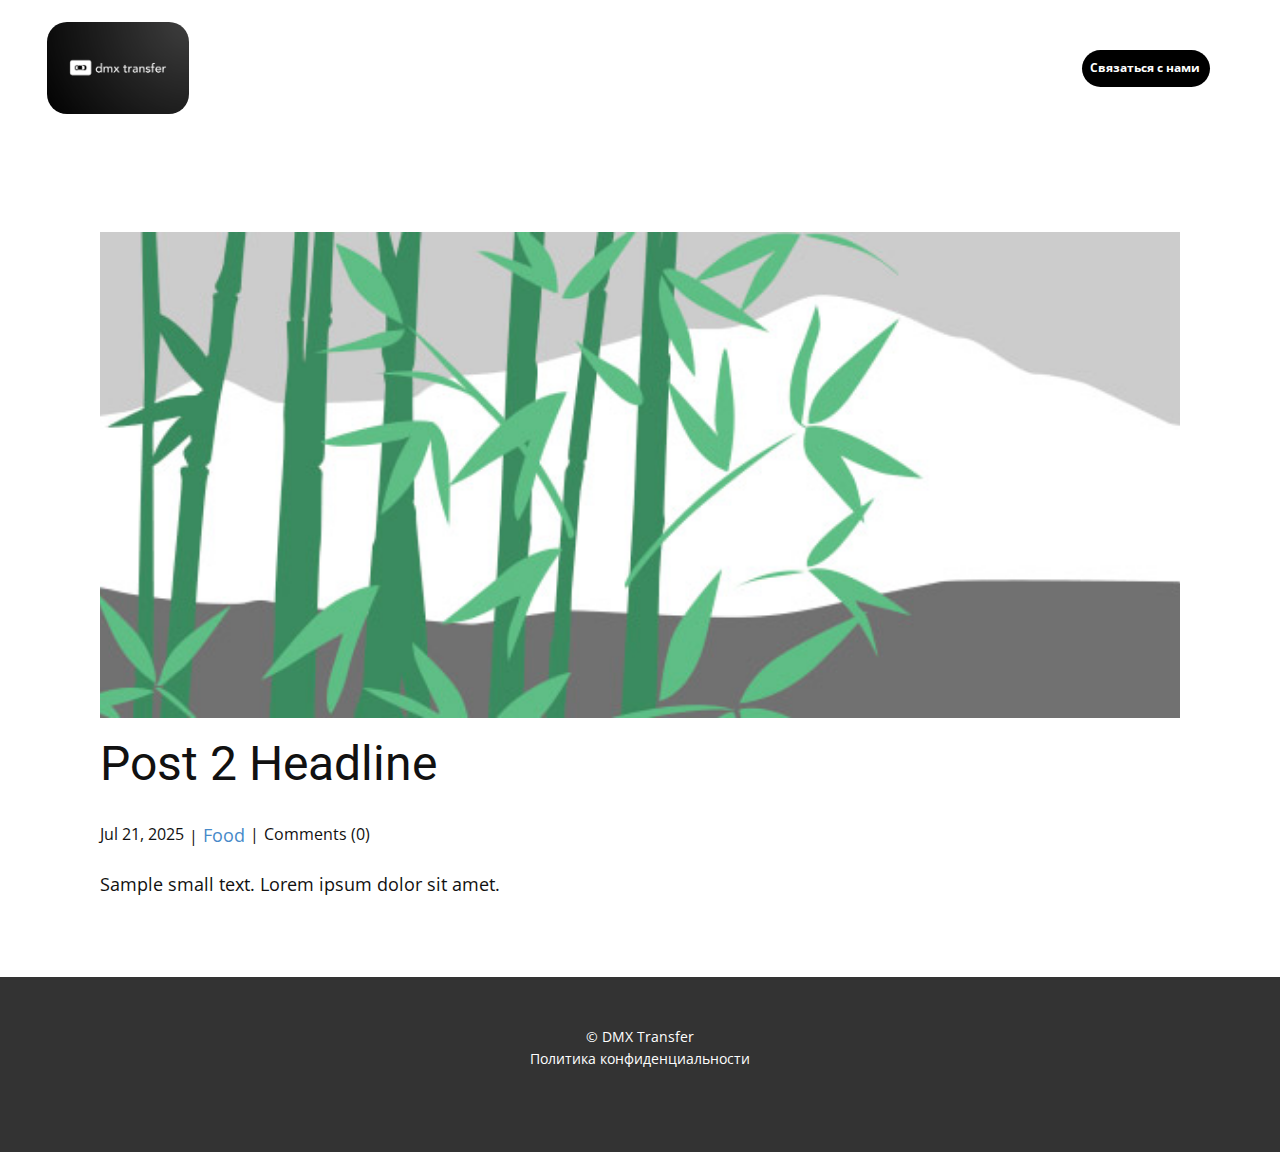
<file: blog/post-1.html>
<!DOCTYPE html>
<html style="font-size: 16px;" lang="en"><head>
    <meta name="viewport" content="width=device-width, initial-scale=1.0">
    <meta charset="utf-8">
    <meta name="keywords" content="Post 1 Headline">
    <meta name="description" content="">
    <title>Post 2 Headline</title>
    <link rel="stylesheet" href="../nicepage.css" media="screen">
<link rel="stylesheet" href="../Post-Template.css" media="screen">
    <script class="u-script" type="text/javascript" src="../jquery.js" defer=""></script>
    <script class="u-script" type="text/javascript" src="../nicepage.js" defer=""></script>
    <meta name="generator" content="Nicepage 7.11.4, nicepage.com">
    
    
    
    <link id="u-theme-google-font" rel="stylesheet" href="https://fonts.googleapis.com/css?family=Roboto:100,100i,200,200i,300,300i,400,400i,500,500i,600,600i,700,700i,800,800i,900,900i|Open+Sans:300,300i,400,400i,500,500i,600,600i,700,700i,800,800i">
    <script type="application/ld+json">{
		"@context": "http://schema.org",
		"@type": "Organization",
		"name": ""
}</script>
    <meta name="theme-color" content="#478ac9">
  <meta data-intl-tel-input-cdn-path="intlTelInput/"></head>
  <body data-path-to-root="./" data-include-products="false" class="u-body u-xl-mode" data-lang="en"><header class="u-clearfix u-header u-white u-header" id="header"><div class="u-clearfix u-sheet u-valign-middle-lg u-valign-middle-md u-valign-middle-sm u-valign-middle-xs u-sheet-1">
        <img class="u-image u-image-round u-radius u-image-1" src="../images/Screenshot2025-07-21at17.32.21.png" alt="" data-image-width="1272" data-image-height="822">
        <a href="../#sec-5d91" data-page-id="2871502693" class="u-border-none u-btn u-btn-round u-button-style u-gradient u-hover-palette-1-base u-none u-radius u-text-body-alt-color u-text-hover-palette-3-base u-btn-1"> Связаться с нами</a>
      </div></header>
    <section class="u-align-center u-clearfix u-section-1" id="block-1">
      <div class="u-clearfix u-sheet u-valign-middle-md u-valign-middle-sm u-valign-middle-xs u-sheet-1"><!--post_details--><!--post_details_options_json--><!--{"source":""}--><!--/post_details_options_json--><!--blog_post-->
        <div class="u-container-style u-expanded-width u-post-details u-post-details-1">
          <div class="u-container-layout u-valign-middle u-container-layout-1"><!--blog_post_image-->
            <img alt="" class="u-blog-control u-expanded-width u-image u-image-default u-image-1" src="../images/68f64b9d.jpeg"><!--/blog_post_image--><!--blog_post_header-->
            <h2 class="u-blog-control u-text u-text-1">Post 2 Headline</h2><!--/blog_post_header--><!--blog_post_metadata-->
            <div class="u-blog-control u-metadata u-metadata-1"><!--blog_post_metadata_date--><span class="u-meta-date u-meta-icon">Jul 21, 2025</span><!--/blog_post_metadata_date--><!--blog_post_metadata_category--><span class="u-meta-category u-meta-icon"><a href="/blog/blog.html#/blog-1///1">Food</a></span><!--/blog_post_metadata_category--><!--blog_post_metadata_comments--><span class="u-meta-comments u-meta-icon"><!--blog_post_metadata_comments_content-->Comments (0)<!--/blog_post_metadata_comments_content--></span><!--/blog_post_metadata_comments-->
            </div><!--/blog_post_metadata--><!--blog_post_content-->
            <div class="u-align-justify u-blog-control u-post-content u-text u-text-2 fr-view">
  <p>Sample small text. Lorem ipsum dolor sit amet.</p>
  </div><!--/blog_post_content-->
          </div>
        </div><!--/blog_post--><!--/post_details-->
      </div>
    </section>
    
    
    
    <footer class="u-align-center u-clearfix u-container-align-center u-footer u-grey-80 u-footer" id="footer"><div class="u-clearfix u-sheet u-sheet-1">
        <p class="u-small-text u-text u-text-variant u-text-1"> © DMX Transfer<br>Политика конфиденциальности
        </p>
      </div></footer>
    <section class="u-backlink u-clearfix u-grey-80"></section>
  
</body></html>
</file>
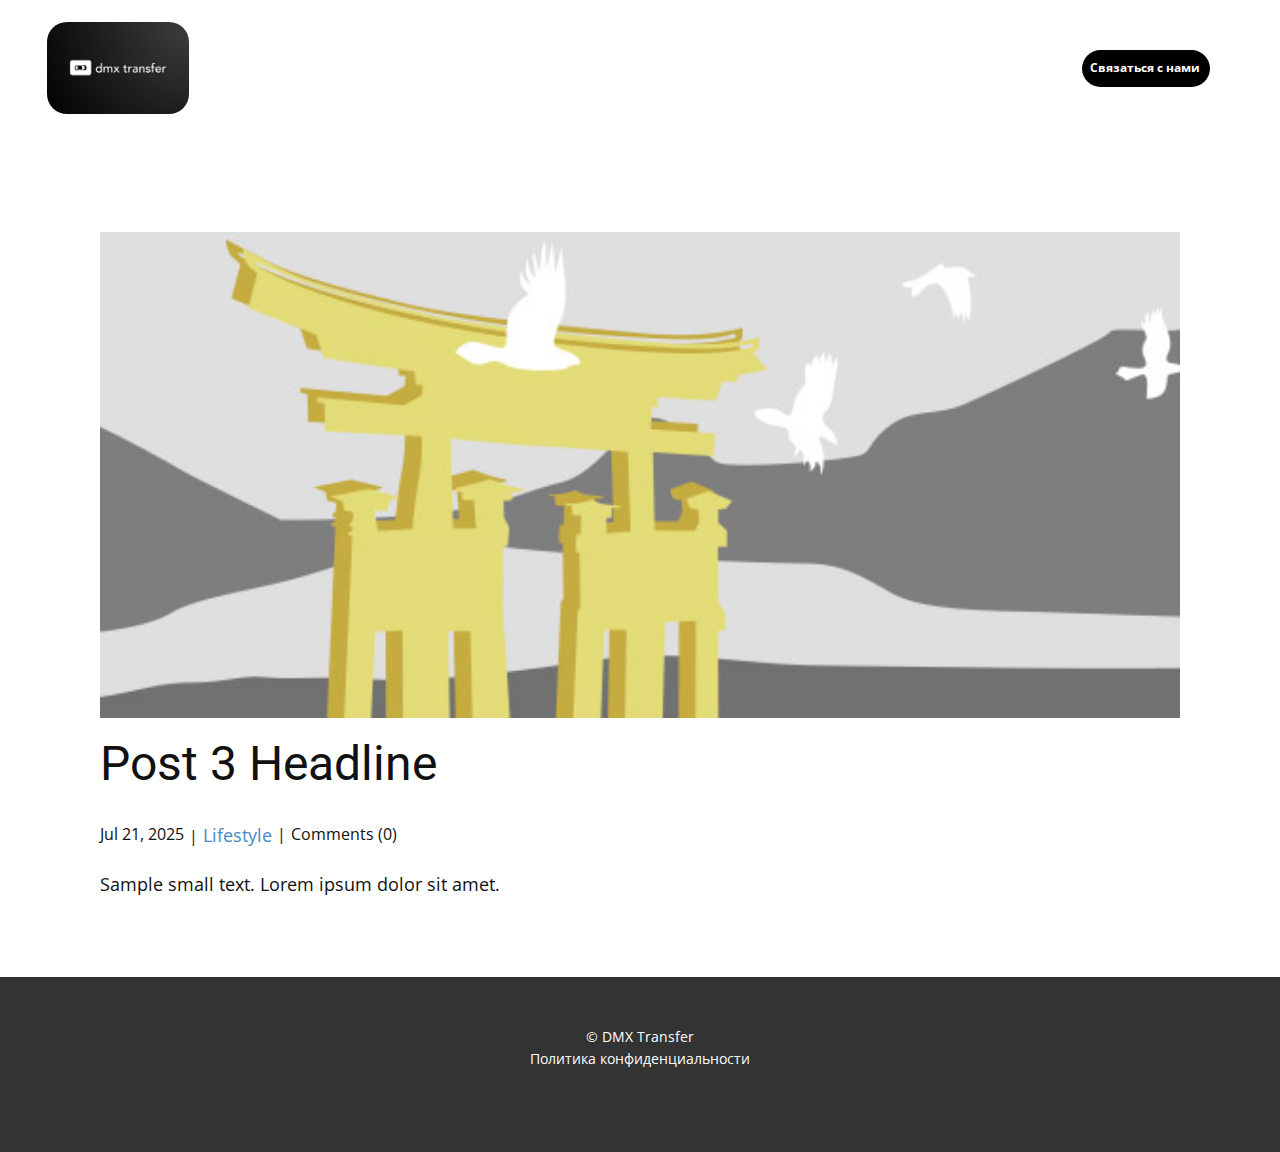
<file: blog/post-2.html>
<!DOCTYPE html>
<html style="font-size: 16px;" lang="en"><head>
    <meta name="viewport" content="width=device-width, initial-scale=1.0">
    <meta charset="utf-8">
    <meta name="keywords" content="Post 1 Headline">
    <meta name="description" content="">
    <title>Post 3 Headline</title>
    <link rel="stylesheet" href="../nicepage.css" media="screen">
<link rel="stylesheet" href="../Post-Template.css" media="screen">
    <script class="u-script" type="text/javascript" src="../jquery.js" defer=""></script>
    <script class="u-script" type="text/javascript" src="../nicepage.js" defer=""></script>
    <meta name="generator" content="Nicepage 7.11.4, nicepage.com">
    
    
    
    <link id="u-theme-google-font" rel="stylesheet" href="https://fonts.googleapis.com/css?family=Roboto:100,100i,200,200i,300,300i,400,400i,500,500i,600,600i,700,700i,800,800i,900,900i|Open+Sans:300,300i,400,400i,500,500i,600,600i,700,700i,800,800i">
    <script type="application/ld+json">{
		"@context": "http://schema.org",
		"@type": "Organization",
		"name": ""
}</script>
    <meta name="theme-color" content="#478ac9">
  <meta data-intl-tel-input-cdn-path="intlTelInput/"></head>
  <body data-path-to-root="./" data-include-products="false" class="u-body u-xl-mode" data-lang="en"><header class="u-clearfix u-header u-white u-header" id="header"><div class="u-clearfix u-sheet u-valign-middle-lg u-valign-middle-md u-valign-middle-sm u-valign-middle-xs u-sheet-1">
        <img class="u-image u-image-round u-radius u-image-1" src="../images/Screenshot2025-07-21at17.32.21.png" alt="" data-image-width="1272" data-image-height="822">
        <a href="../#sec-5d91" data-page-id="2871502693" class="u-border-none u-btn u-btn-round u-button-style u-gradient u-hover-palette-1-base u-none u-radius u-text-body-alt-color u-text-hover-palette-3-base u-btn-1"> Связаться с нами</a>
      </div></header>
    <section class="u-align-center u-clearfix u-section-1" id="block-1">
      <div class="u-clearfix u-sheet u-valign-middle-md u-valign-middle-sm u-valign-middle-xs u-sheet-1"><!--post_details--><!--post_details_options_json--><!--{"source":""}--><!--/post_details_options_json--><!--blog_post-->
        <div class="u-container-style u-expanded-width u-post-details u-post-details-1">
          <div class="u-container-layout u-valign-middle u-container-layout-1"><!--blog_post_image-->
            <img alt="" class="u-blog-control u-expanded-width u-image u-image-default u-image-1" src="../images/8ad73f3c.jpeg"><!--/blog_post_image--><!--blog_post_header-->
            <h2 class="u-blog-control u-text u-text-1">Post 3 Headline</h2><!--/blog_post_header--><!--blog_post_metadata-->
            <div class="u-blog-control u-metadata u-metadata-1"><!--blog_post_metadata_date--><span class="u-meta-date u-meta-icon">Jul 21, 2025</span><!--/blog_post_metadata_date--><!--blog_post_metadata_category--><span class="u-meta-category u-meta-icon"><a href="/blog/blog.html#/blog-1///3">Lifestyle</a></span><!--/blog_post_metadata_category--><!--blog_post_metadata_comments--><span class="u-meta-comments u-meta-icon"><!--blog_post_metadata_comments_content-->Comments (0)<!--/blog_post_metadata_comments_content--></span><!--/blog_post_metadata_comments-->
            </div><!--/blog_post_metadata--><!--blog_post_content-->
            <div class="u-align-justify u-blog-control u-post-content u-text u-text-2 fr-view">
  <p>Sample small text. Lorem ipsum dolor sit amet.</p>
  </div><!--/blog_post_content-->
          </div>
        </div><!--/blog_post--><!--/post_details-->
      </div>
    </section>
    
    
    
    <footer class="u-align-center u-clearfix u-container-align-center u-footer u-grey-80 u-footer" id="footer"><div class="u-clearfix u-sheet u-sheet-1">
        <p class="u-small-text u-text u-text-variant u-text-1"> © DMX Transfer<br>Политика конфиденциальности
        </p>
      </div></footer>
    <section class="u-backlink u-clearfix u-grey-80"></section>
  
</body></html>
</file>
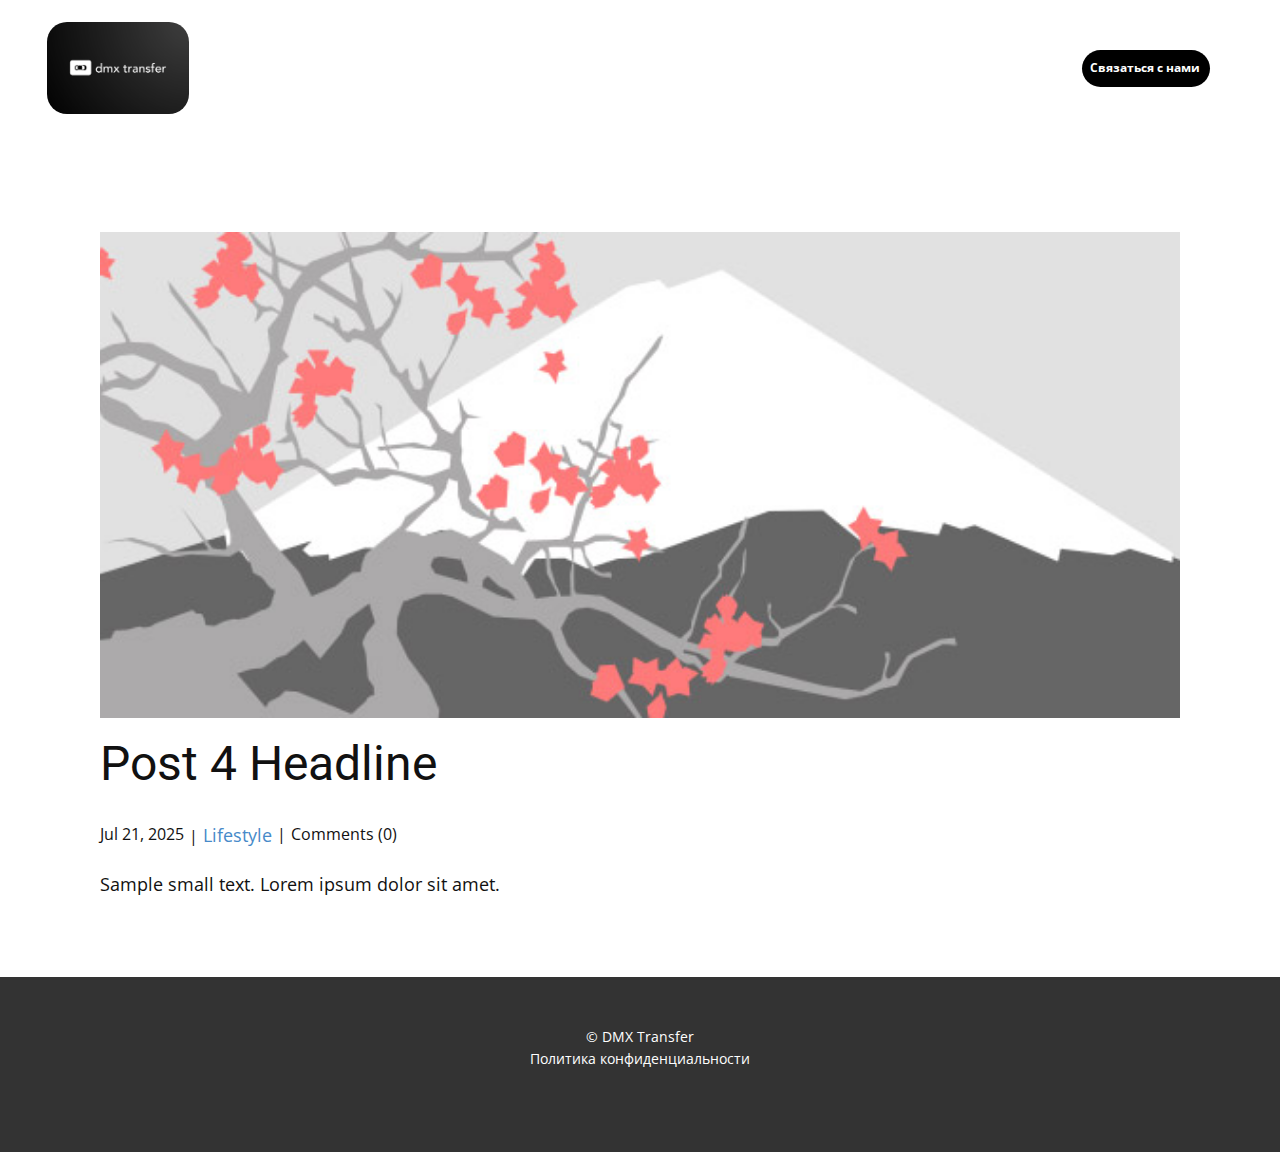
<file: blog/post-3.html>
<!DOCTYPE html>
<html style="font-size: 16px;" lang="en"><head>
    <meta name="viewport" content="width=device-width, initial-scale=1.0">
    <meta charset="utf-8">
    <meta name="keywords" content="Post 1 Headline">
    <meta name="description" content="">
    <title>Post 4 Headline</title>
    <link rel="stylesheet" href="../nicepage.css" media="screen">
<link rel="stylesheet" href="../Post-Template.css" media="screen">
    <script class="u-script" type="text/javascript" src="../jquery.js" defer=""></script>
    <script class="u-script" type="text/javascript" src="../nicepage.js" defer=""></script>
    <meta name="generator" content="Nicepage 7.11.4, nicepage.com">
    
    
    
    <link id="u-theme-google-font" rel="stylesheet" href="https://fonts.googleapis.com/css?family=Roboto:100,100i,200,200i,300,300i,400,400i,500,500i,600,600i,700,700i,800,800i,900,900i|Open+Sans:300,300i,400,400i,500,500i,600,600i,700,700i,800,800i">
    <script type="application/ld+json">{
		"@context": "http://schema.org",
		"@type": "Organization",
		"name": ""
}</script>
    <meta name="theme-color" content="#478ac9">
  <meta data-intl-tel-input-cdn-path="intlTelInput/"></head>
  <body data-path-to-root="./" data-include-products="false" class="u-body u-xl-mode" data-lang="en"><header class="u-clearfix u-header u-white u-header" id="header"><div class="u-clearfix u-sheet u-valign-middle-lg u-valign-middle-md u-valign-middle-sm u-valign-middle-xs u-sheet-1">
        <img class="u-image u-image-round u-radius u-image-1" src="../images/Screenshot2025-07-21at17.32.21.png" alt="" data-image-width="1272" data-image-height="822">
        <a href="../#sec-5d91" data-page-id="2871502693" class="u-border-none u-btn u-btn-round u-button-style u-gradient u-hover-palette-1-base u-none u-radius u-text-body-alt-color u-text-hover-palette-3-base u-btn-1"> Связаться с нами</a>
      </div></header>
    <section class="u-align-center u-clearfix u-section-1" id="block-1">
      <div class="u-clearfix u-sheet u-valign-middle-md u-valign-middle-sm u-valign-middle-xs u-sheet-1"><!--post_details--><!--post_details_options_json--><!--{"source":""}--><!--/post_details_options_json--><!--blog_post-->
        <div class="u-container-style u-expanded-width u-post-details u-post-details-1">
          <div class="u-container-layout u-valign-middle u-container-layout-1"><!--blog_post_image-->
            <img alt="" class="u-blog-control u-expanded-width u-image u-image-default u-image-1" src="../images/0fd3416c.jpeg"><!--/blog_post_image--><!--blog_post_header-->
            <h2 class="u-blog-control u-text u-text-1">Post 4 Headline</h2><!--/blog_post_header--><!--blog_post_metadata-->
            <div class="u-blog-control u-metadata u-metadata-1"><!--blog_post_metadata_date--><span class="u-meta-date u-meta-icon">Jul 21, 2025</span><!--/blog_post_metadata_date--><!--blog_post_metadata_category--><span class="u-meta-category u-meta-icon"><a href="/blog/blog.html#/blog-1///3">Lifestyle</a></span><!--/blog_post_metadata_category--><!--blog_post_metadata_comments--><span class="u-meta-comments u-meta-icon"><!--blog_post_metadata_comments_content-->Comments (0)<!--/blog_post_metadata_comments_content--></span><!--/blog_post_metadata_comments-->
            </div><!--/blog_post_metadata--><!--blog_post_content-->
            <div class="u-align-justify u-blog-control u-post-content u-text u-text-2 fr-view">
  <p>Sample small text. Lorem ipsum dolor sit amet.</p>
  </div><!--/blog_post_content-->
          </div>
        </div><!--/blog_post--><!--/post_details-->
      </div>
    </section>
    
    
    
    <footer class="u-align-center u-clearfix u-container-align-center u-footer u-grey-80 u-footer" id="footer"><div class="u-clearfix u-sheet u-sheet-1">
        <p class="u-small-text u-text u-text-variant u-text-1"> © DMX Transfer<br>Политика конфиденциальности
        </p>
      </div></footer>
    <section class="u-backlink u-clearfix u-grey-80"></section>
  
</body></html>
</file>
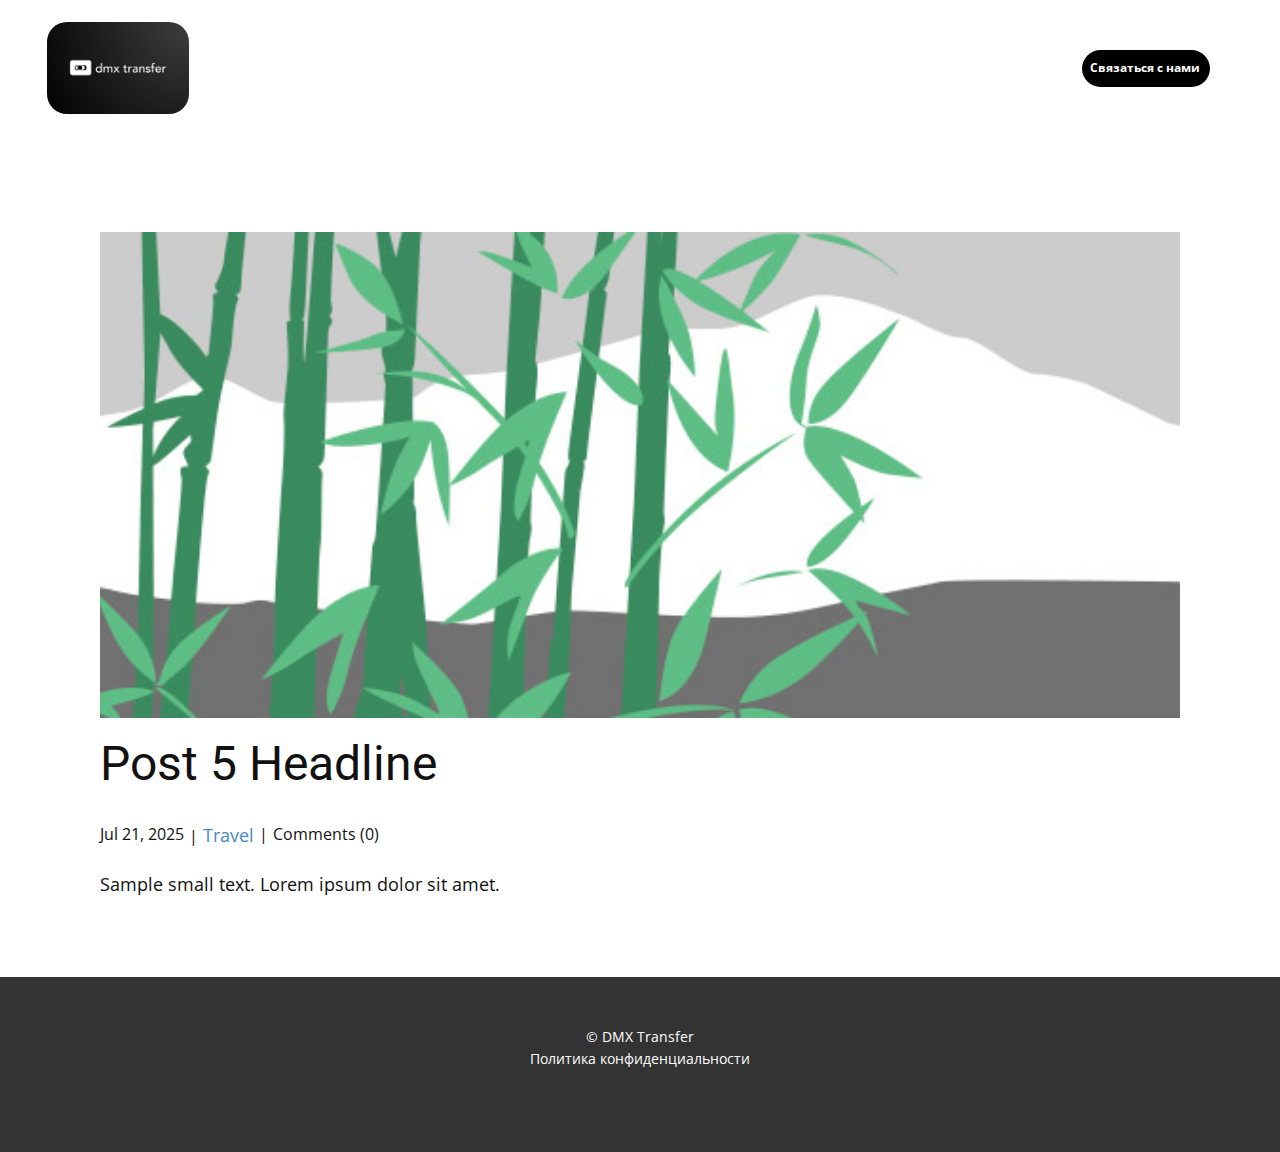
<file: blog/post-4.html>
<!DOCTYPE html>
<html style="font-size: 16px;" lang="en"><head>
    <meta name="viewport" content="width=device-width, initial-scale=1.0">
    <meta charset="utf-8">
    <meta name="keywords" content="Post 1 Headline">
    <meta name="description" content="">
    <title>Post 5 Headline</title>
    <link rel="stylesheet" href="../nicepage.css" media="screen">
<link rel="stylesheet" href="../Post-Template.css" media="screen">
    <script class="u-script" type="text/javascript" src="../jquery.js" defer=""></script>
    <script class="u-script" type="text/javascript" src="../nicepage.js" defer=""></script>
    <meta name="generator" content="Nicepage 7.11.4, nicepage.com">
    
    
    
    <link id="u-theme-google-font" rel="stylesheet" href="https://fonts.googleapis.com/css?family=Roboto:100,100i,200,200i,300,300i,400,400i,500,500i,600,600i,700,700i,800,800i,900,900i|Open+Sans:300,300i,400,400i,500,500i,600,600i,700,700i,800,800i">
    <script type="application/ld+json">{
		"@context": "http://schema.org",
		"@type": "Organization",
		"name": ""
}</script>
    <meta name="theme-color" content="#478ac9">
  <meta data-intl-tel-input-cdn-path="intlTelInput/"></head>
  <body data-path-to-root="./" data-include-products="false" class="u-body u-xl-mode" data-lang="en"><header class="u-clearfix u-header u-white u-header" id="header"><div class="u-clearfix u-sheet u-valign-middle-lg u-valign-middle-md u-valign-middle-sm u-valign-middle-xs u-sheet-1">
        <img class="u-image u-image-round u-radius u-image-1" src="../images/Screenshot2025-07-21at17.32.21.png" alt="" data-image-width="1272" data-image-height="822">
        <a href="../#sec-5d91" data-page-id="2871502693" class="u-border-none u-btn u-btn-round u-button-style u-gradient u-hover-palette-1-base u-none u-radius u-text-body-alt-color u-text-hover-palette-3-base u-btn-1"> Связаться с нами</a>
      </div></header>
    <section class="u-align-center u-clearfix u-section-1" id="block-1">
      <div class="u-clearfix u-sheet u-valign-middle-md u-valign-middle-sm u-valign-middle-xs u-sheet-1"><!--post_details--><!--post_details_options_json--><!--{"source":""}--><!--/post_details_options_json--><!--blog_post-->
        <div class="u-container-style u-expanded-width u-post-details u-post-details-1">
          <div class="u-container-layout u-valign-middle u-container-layout-1"><!--blog_post_image-->
            <img alt="" class="u-blog-control u-expanded-width u-image u-image-default u-image-1" src="../images/68f64b9d.jpeg"><!--/blog_post_image--><!--blog_post_header-->
            <h2 class="u-blog-control u-text u-text-1">Post 5 Headline</h2><!--/blog_post_header--><!--blog_post_metadata-->
            <div class="u-blog-control u-metadata u-metadata-1"><!--blog_post_metadata_date--><span class="u-meta-date u-meta-icon">Jul 21, 2025</span><!--/blog_post_metadata_date--><!--blog_post_metadata_category--><span class="u-meta-category u-meta-icon"><a href="/blog/blog.html#/blog-1///2">Travel</a></span><!--/blog_post_metadata_category--><!--blog_post_metadata_comments--><span class="u-meta-comments u-meta-icon"><!--blog_post_metadata_comments_content-->Comments (0)<!--/blog_post_metadata_comments_content--></span><!--/blog_post_metadata_comments-->
            </div><!--/blog_post_metadata--><!--blog_post_content-->
            <div class="u-align-justify u-blog-control u-post-content u-text u-text-2 fr-view">
  <p>Sample small text. Lorem ipsum dolor sit amet.</p>
  </div><!--/blog_post_content-->
          </div>
        </div><!--/blog_post--><!--/post_details-->
      </div>
    </section>
    
    
    
    <footer class="u-align-center u-clearfix u-container-align-center u-footer u-grey-80 u-footer" id="footer"><div class="u-clearfix u-sheet u-sheet-1">
        <p class="u-small-text u-text u-text-variant u-text-1"> © DMX Transfer<br>Политика конфиденциальности
        </p>
      </div></footer>
    <section class="u-backlink u-clearfix u-grey-80"></section>
  
</body></html>
</file>
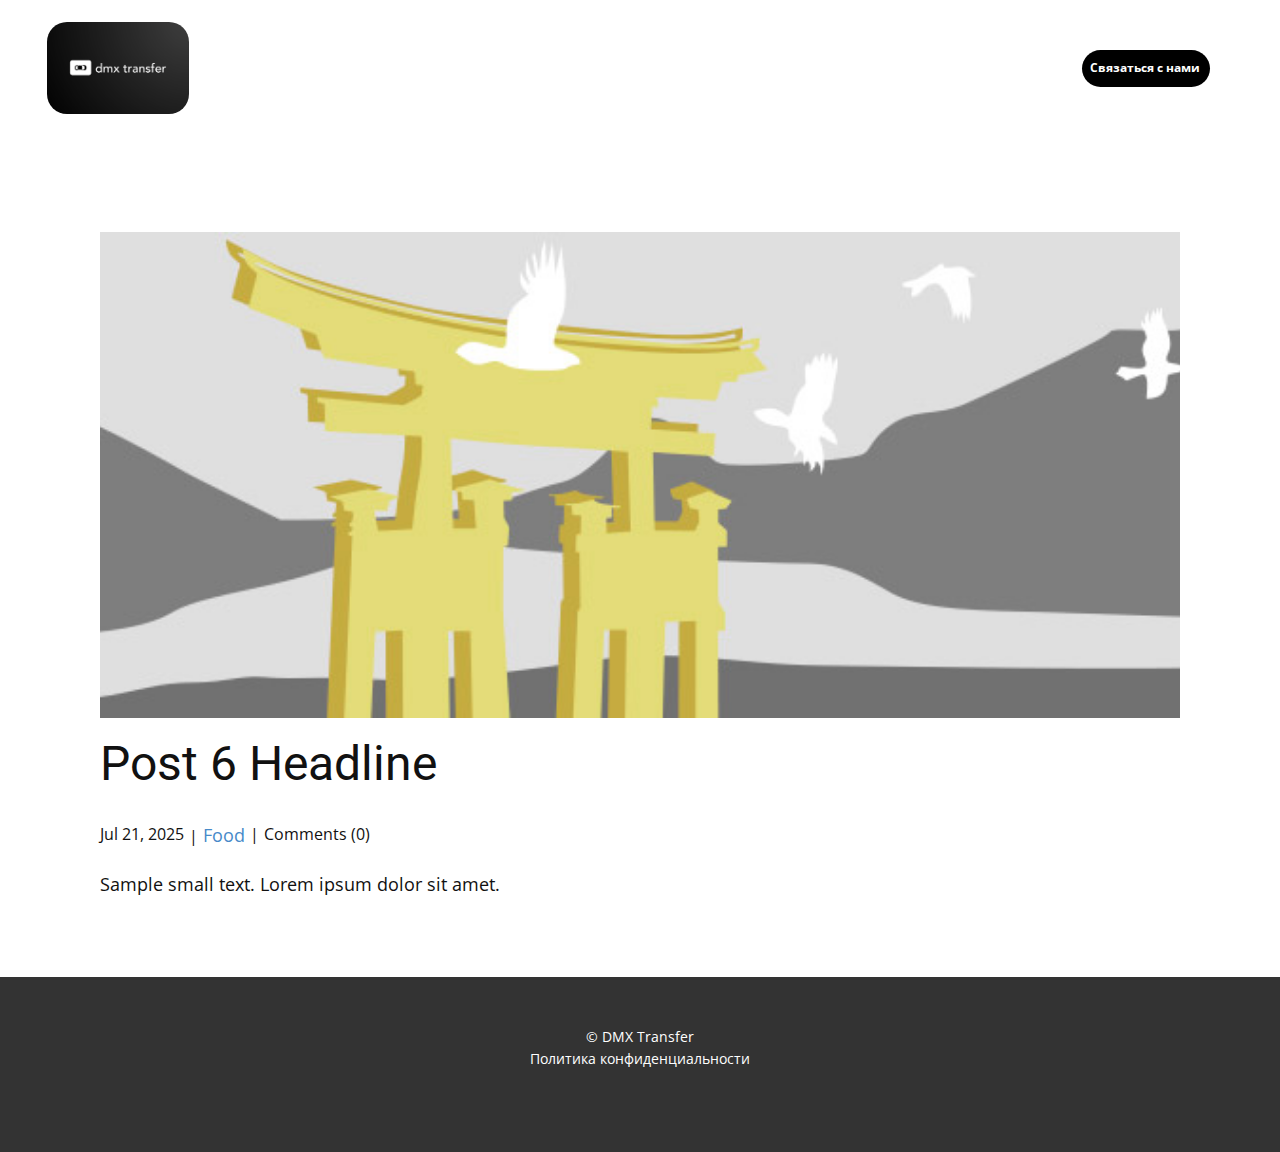
<file: blog/post-5.html>
<!DOCTYPE html>
<html style="font-size: 16px;" lang="en"><head>
    <meta name="viewport" content="width=device-width, initial-scale=1.0">
    <meta charset="utf-8">
    <meta name="keywords" content="Post 1 Headline">
    <meta name="description" content="">
    <title>Post 6 Headline</title>
    <link rel="stylesheet" href="../nicepage.css" media="screen">
<link rel="stylesheet" href="../Post-Template.css" media="screen">
    <script class="u-script" type="text/javascript" src="../jquery.js" defer=""></script>
    <script class="u-script" type="text/javascript" src="../nicepage.js" defer=""></script>
    <meta name="generator" content="Nicepage 7.11.4, nicepage.com">
    
    
    
    <link id="u-theme-google-font" rel="stylesheet" href="https://fonts.googleapis.com/css?family=Roboto:100,100i,200,200i,300,300i,400,400i,500,500i,600,600i,700,700i,800,800i,900,900i|Open+Sans:300,300i,400,400i,500,500i,600,600i,700,700i,800,800i">
    <script type="application/ld+json">{
		"@context": "http://schema.org",
		"@type": "Organization",
		"name": ""
}</script>
    <meta name="theme-color" content="#478ac9">
  <meta data-intl-tel-input-cdn-path="intlTelInput/"></head>
  <body data-path-to-root="./" data-include-products="false" class="u-body u-xl-mode" data-lang="en"><header class="u-clearfix u-header u-white u-header" id="header"><div class="u-clearfix u-sheet u-valign-middle-lg u-valign-middle-md u-valign-middle-sm u-valign-middle-xs u-sheet-1">
        <img class="u-image u-image-round u-radius u-image-1" src="../images/Screenshot2025-07-21at17.32.21.png" alt="" data-image-width="1272" data-image-height="822">
        <a href="../#sec-5d91" data-page-id="2871502693" class="u-border-none u-btn u-btn-round u-button-style u-gradient u-hover-palette-1-base u-none u-radius u-text-body-alt-color u-text-hover-palette-3-base u-btn-1"> Связаться с нами</a>
      </div></header>
    <section class="u-align-center u-clearfix u-section-1" id="block-1">
      <div class="u-clearfix u-sheet u-valign-middle-md u-valign-middle-sm u-valign-middle-xs u-sheet-1"><!--post_details--><!--post_details_options_json--><!--{"source":""}--><!--/post_details_options_json--><!--blog_post-->
        <div class="u-container-style u-expanded-width u-post-details u-post-details-1">
          <div class="u-container-layout u-valign-middle u-container-layout-1"><!--blog_post_image-->
            <img alt="" class="u-blog-control u-expanded-width u-image u-image-default u-image-1" src="../images/8ad73f3c.jpeg"><!--/blog_post_image--><!--blog_post_header-->
            <h2 class="u-blog-control u-text u-text-1">Post 6 Headline</h2><!--/blog_post_header--><!--blog_post_metadata-->
            <div class="u-blog-control u-metadata u-metadata-1"><!--blog_post_metadata_date--><span class="u-meta-date u-meta-icon">Jul 21, 2025</span><!--/blog_post_metadata_date--><!--blog_post_metadata_category--><span class="u-meta-category u-meta-icon"><a href="/blog/blog.html#/blog-1///1">Food</a></span><!--/blog_post_metadata_category--><!--blog_post_metadata_comments--><span class="u-meta-comments u-meta-icon"><!--blog_post_metadata_comments_content-->Comments (0)<!--/blog_post_metadata_comments_content--></span><!--/blog_post_metadata_comments-->
            </div><!--/blog_post_metadata--><!--blog_post_content-->
            <div class="u-align-justify u-blog-control u-post-content u-text u-text-2 fr-view">
  <p>Sample small text. Lorem ipsum dolor sit amet.</p>
  </div><!--/blog_post_content-->
          </div>
        </div><!--/blog_post--><!--/post_details-->
      </div>
    </section>
    
    
    
    <footer class="u-align-center u-clearfix u-container-align-center u-footer u-grey-80 u-footer" id="footer"><div class="u-clearfix u-sheet u-sheet-1">
        <p class="u-small-text u-text u-text-variant u-text-1"> © DMX Transfer<br>Политика конфиденциальности
        </p>
      </div></footer>
    <section class="u-backlink u-clearfix u-grey-80"></section>
  
</body></html>
</file>
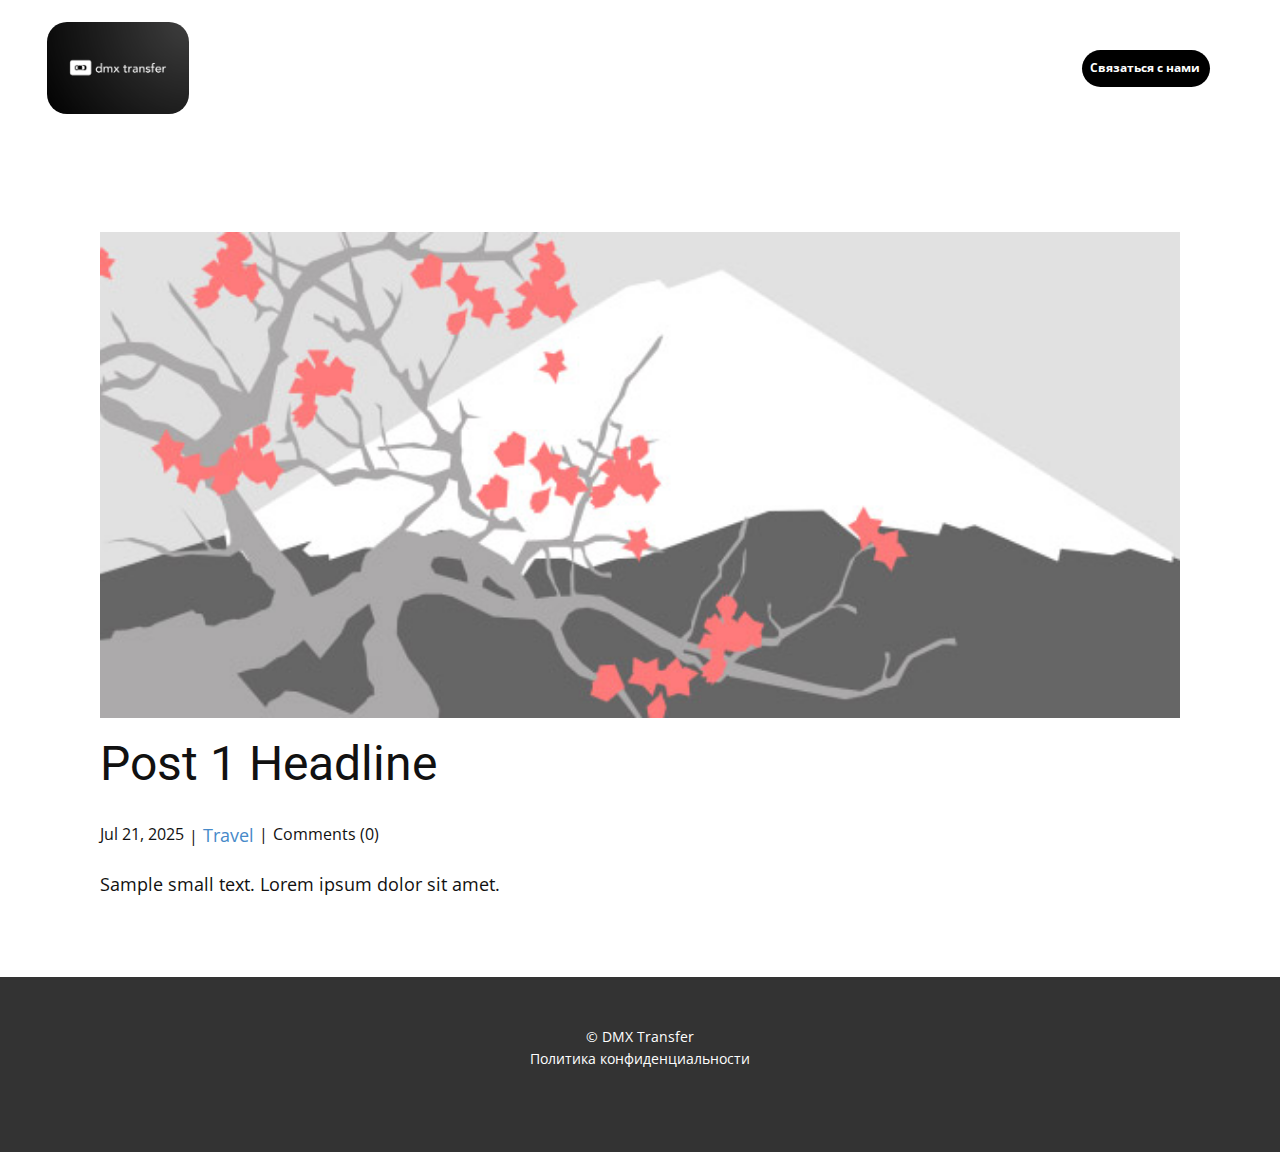
<file: blog/post.html>
<!DOCTYPE html>
<html style="font-size: 16px;" lang="en"><head>
    <meta name="viewport" content="width=device-width, initial-scale=1.0">
    <meta charset="utf-8">
    <meta name="keywords" content="Post 1 Headline">
    <meta name="description" content="">
    <title>Post 1 Headline</title>
    <link rel="stylesheet" href="../nicepage.css" media="screen">
<link rel="stylesheet" href="../Post-Template.css" media="screen">
    <script class="u-script" type="text/javascript" src="../jquery.js" defer=""></script>
    <script class="u-script" type="text/javascript" src="../nicepage.js" defer=""></script>
    <meta name="generator" content="Nicepage 7.11.4, nicepage.com">
    
    
    
    <link id="u-theme-google-font" rel="stylesheet" href="https://fonts.googleapis.com/css?family=Roboto:100,100i,200,200i,300,300i,400,400i,500,500i,600,600i,700,700i,800,800i,900,900i|Open+Sans:300,300i,400,400i,500,500i,600,600i,700,700i,800,800i">
    <script type="application/ld+json">{
		"@context": "http://schema.org",
		"@type": "Organization",
		"name": ""
}</script>
    <meta name="theme-color" content="#478ac9">
  <meta data-intl-tel-input-cdn-path="intlTelInput/"></head>
  <body data-path-to-root="./" data-include-products="false" class="u-body u-xl-mode" data-lang="en"><header class="u-clearfix u-header u-white u-header" id="header"><div class="u-clearfix u-sheet u-valign-middle-lg u-valign-middle-md u-valign-middle-sm u-valign-middle-xs u-sheet-1">
        <img class="u-image u-image-round u-radius u-image-1" src="../images/Screenshot2025-07-21at17.32.21.png" alt="" data-image-width="1272" data-image-height="822">
        <a href="../#sec-5d91" data-page-id="2871502693" class="u-border-none u-btn u-btn-round u-button-style u-gradient u-hover-palette-1-base u-none u-radius u-text-body-alt-color u-text-hover-palette-3-base u-btn-1"> Связаться с нами</a>
      </div></header>
    <section class="u-align-center u-clearfix u-section-1" id="block-1">
      <div class="u-clearfix u-sheet u-valign-middle-md u-valign-middle-sm u-valign-middle-xs u-sheet-1"><!--post_details--><!--post_details_options_json--><!--{"source":""}--><!--/post_details_options_json--><!--blog_post-->
        <div class="u-container-style u-expanded-width u-post-details u-post-details-1">
          <div class="u-container-layout u-valign-middle u-container-layout-1"><!--blog_post_image-->
            <img alt="" class="u-blog-control u-expanded-width u-image u-image-default u-image-1" src="../images/0fd3416c.jpeg"><!--/blog_post_image--><!--blog_post_header-->
            <h2 class="u-blog-control u-text u-text-1">Post 1 Headline</h2><!--/blog_post_header--><!--blog_post_metadata-->
            <div class="u-blog-control u-metadata u-metadata-1"><!--blog_post_metadata_date--><span class="u-meta-date u-meta-icon">Jul 21, 2025</span><!--/blog_post_metadata_date--><!--blog_post_metadata_category--><span class="u-meta-category u-meta-icon"><a href="/blog/blog.html#/blog-1///2">Travel</a></span><!--/blog_post_metadata_category--><!--blog_post_metadata_comments--><span class="u-meta-comments u-meta-icon"><!--blog_post_metadata_comments_content-->Comments (0)<!--/blog_post_metadata_comments_content--></span><!--/blog_post_metadata_comments-->
            </div><!--/blog_post_metadata--><!--blog_post_content-->
            <div class="u-align-justify u-blog-control u-post-content u-text u-text-2 fr-view">
  <p>Sample small text. Lorem ipsum dolor sit amet.</p>
  </div><!--/blog_post_content-->
          </div>
        </div><!--/blog_post--><!--/post_details-->
      </div>
    </section>
    
    
    
    <footer class="u-align-center u-clearfix u-container-align-center u-footer u-grey-80 u-footer" id="footer"><div class="u-clearfix u-sheet u-sheet-1">
        <p class="u-small-text u-text u-text-variant u-text-1"> © DMX Transfer<br>Политика конфиденциальности
        </p>
      </div></footer>
    <section class="u-backlink u-clearfix u-grey-80"></section>
  
</body></html>
</file>
